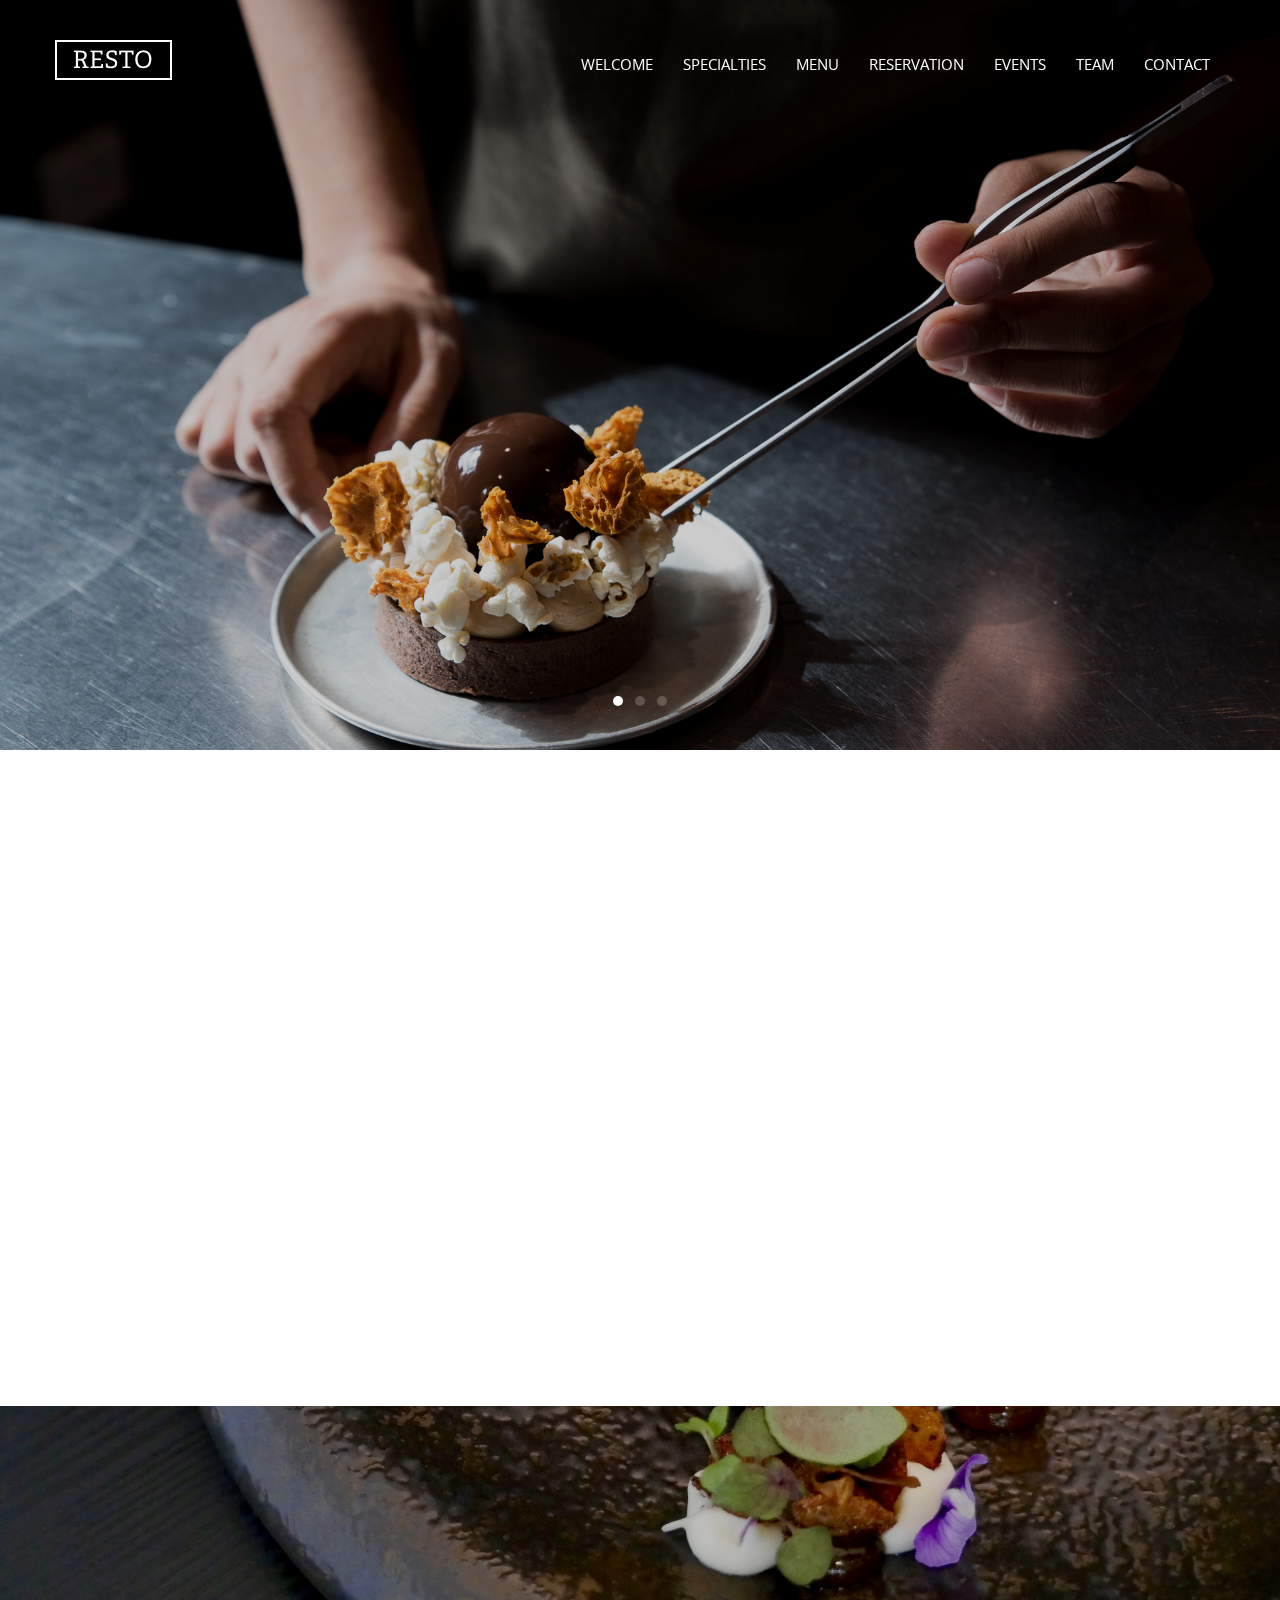
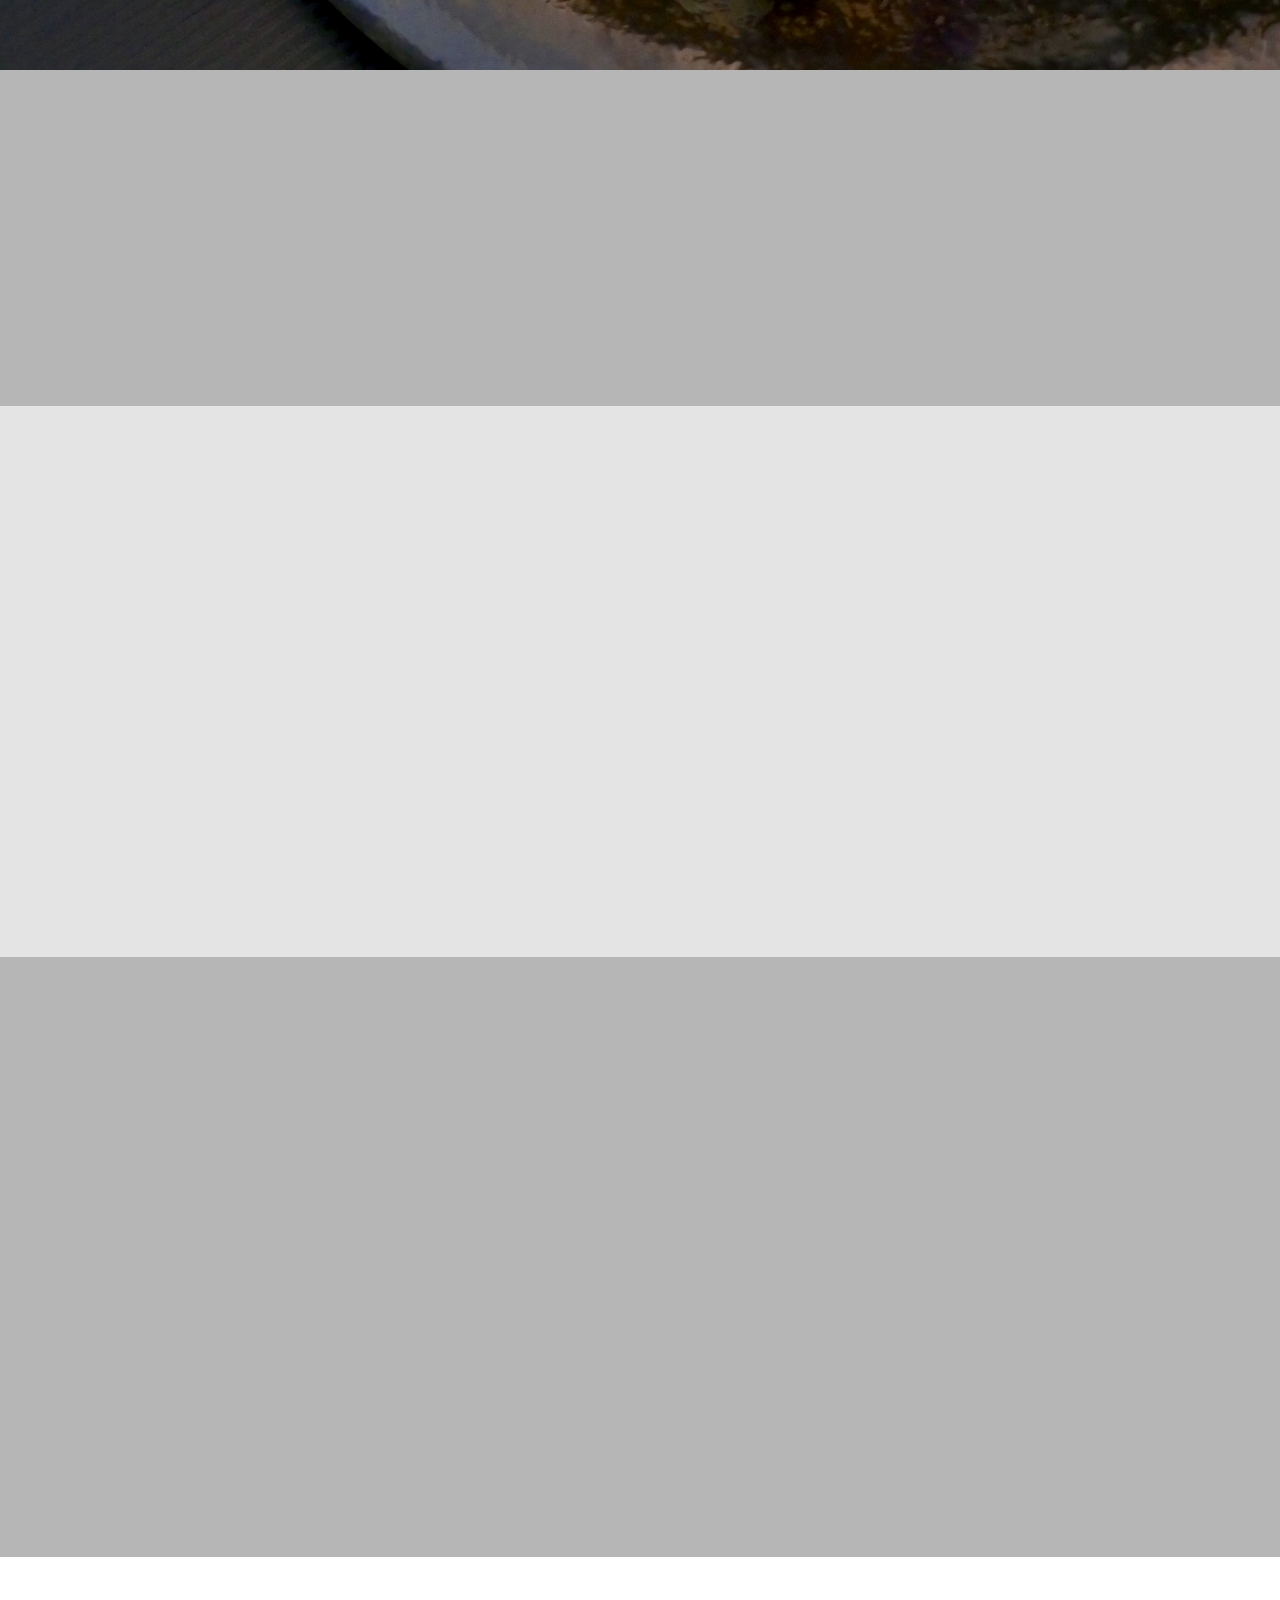
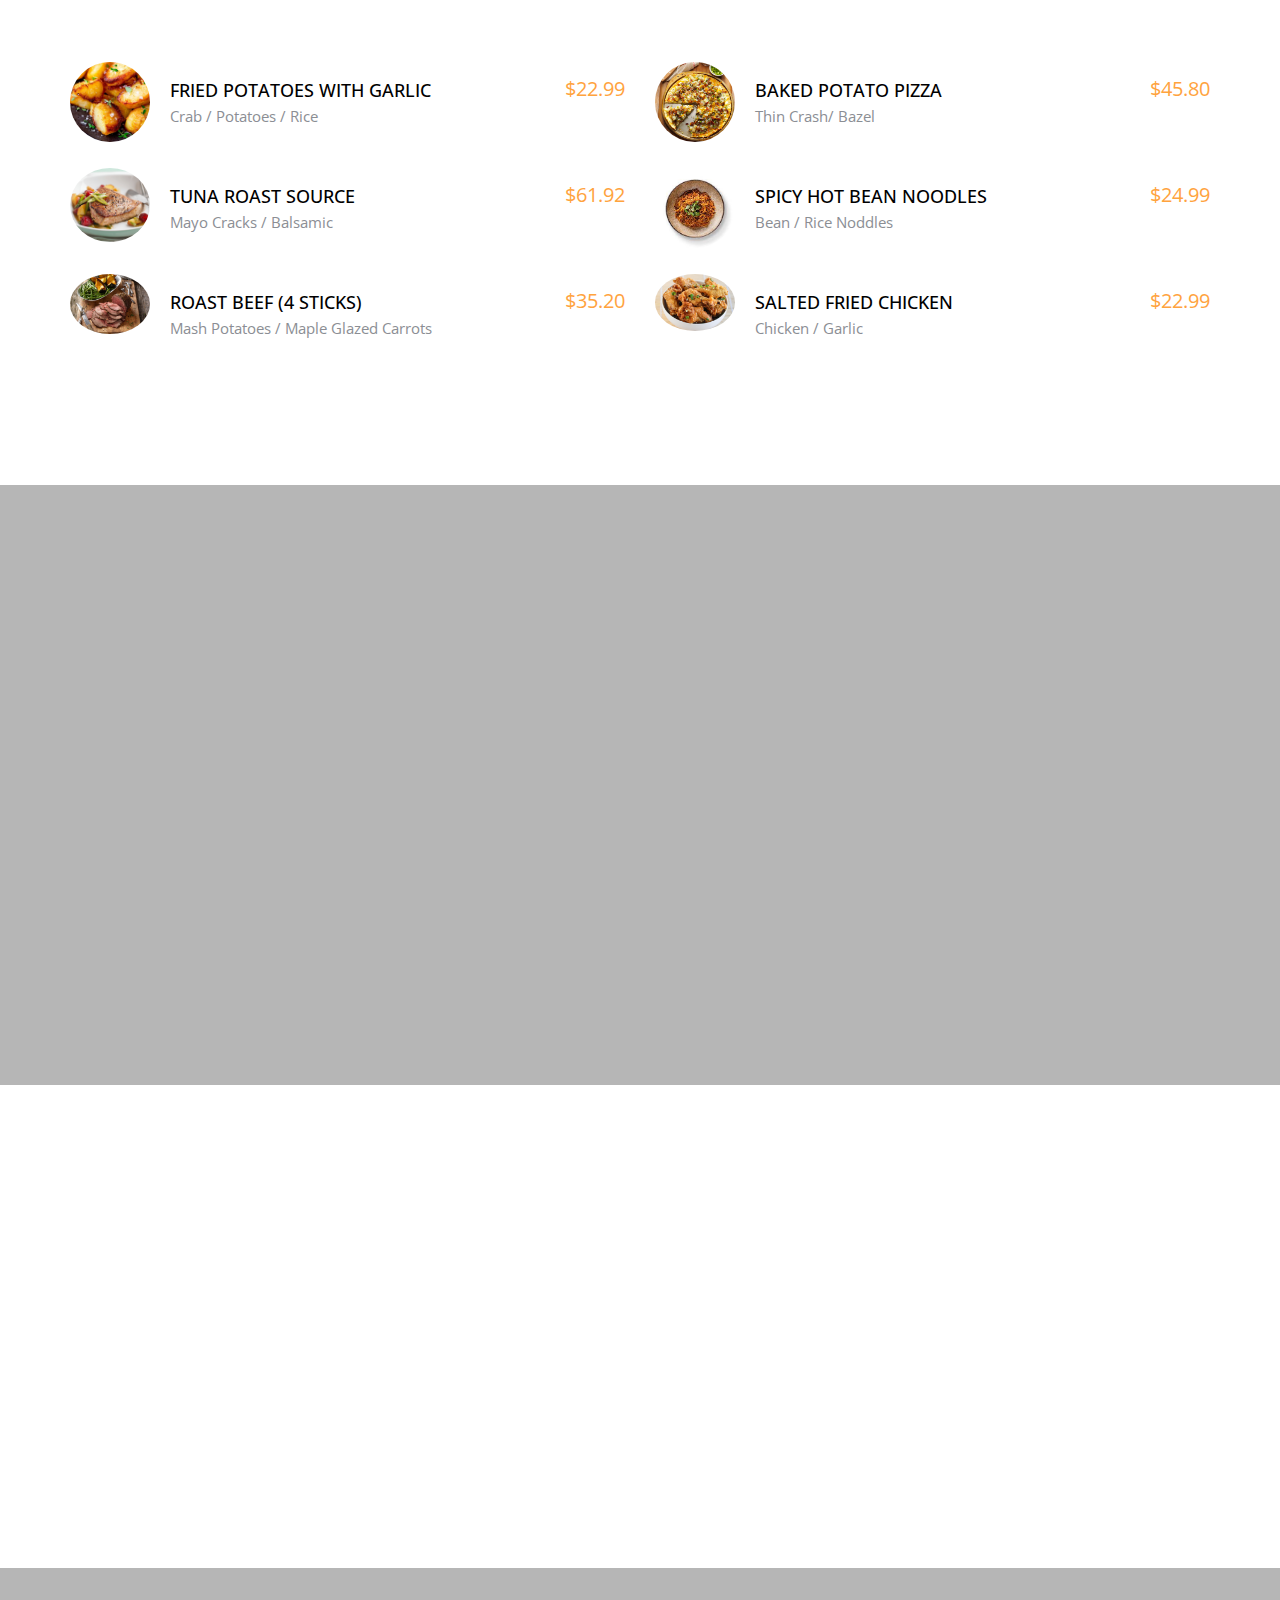
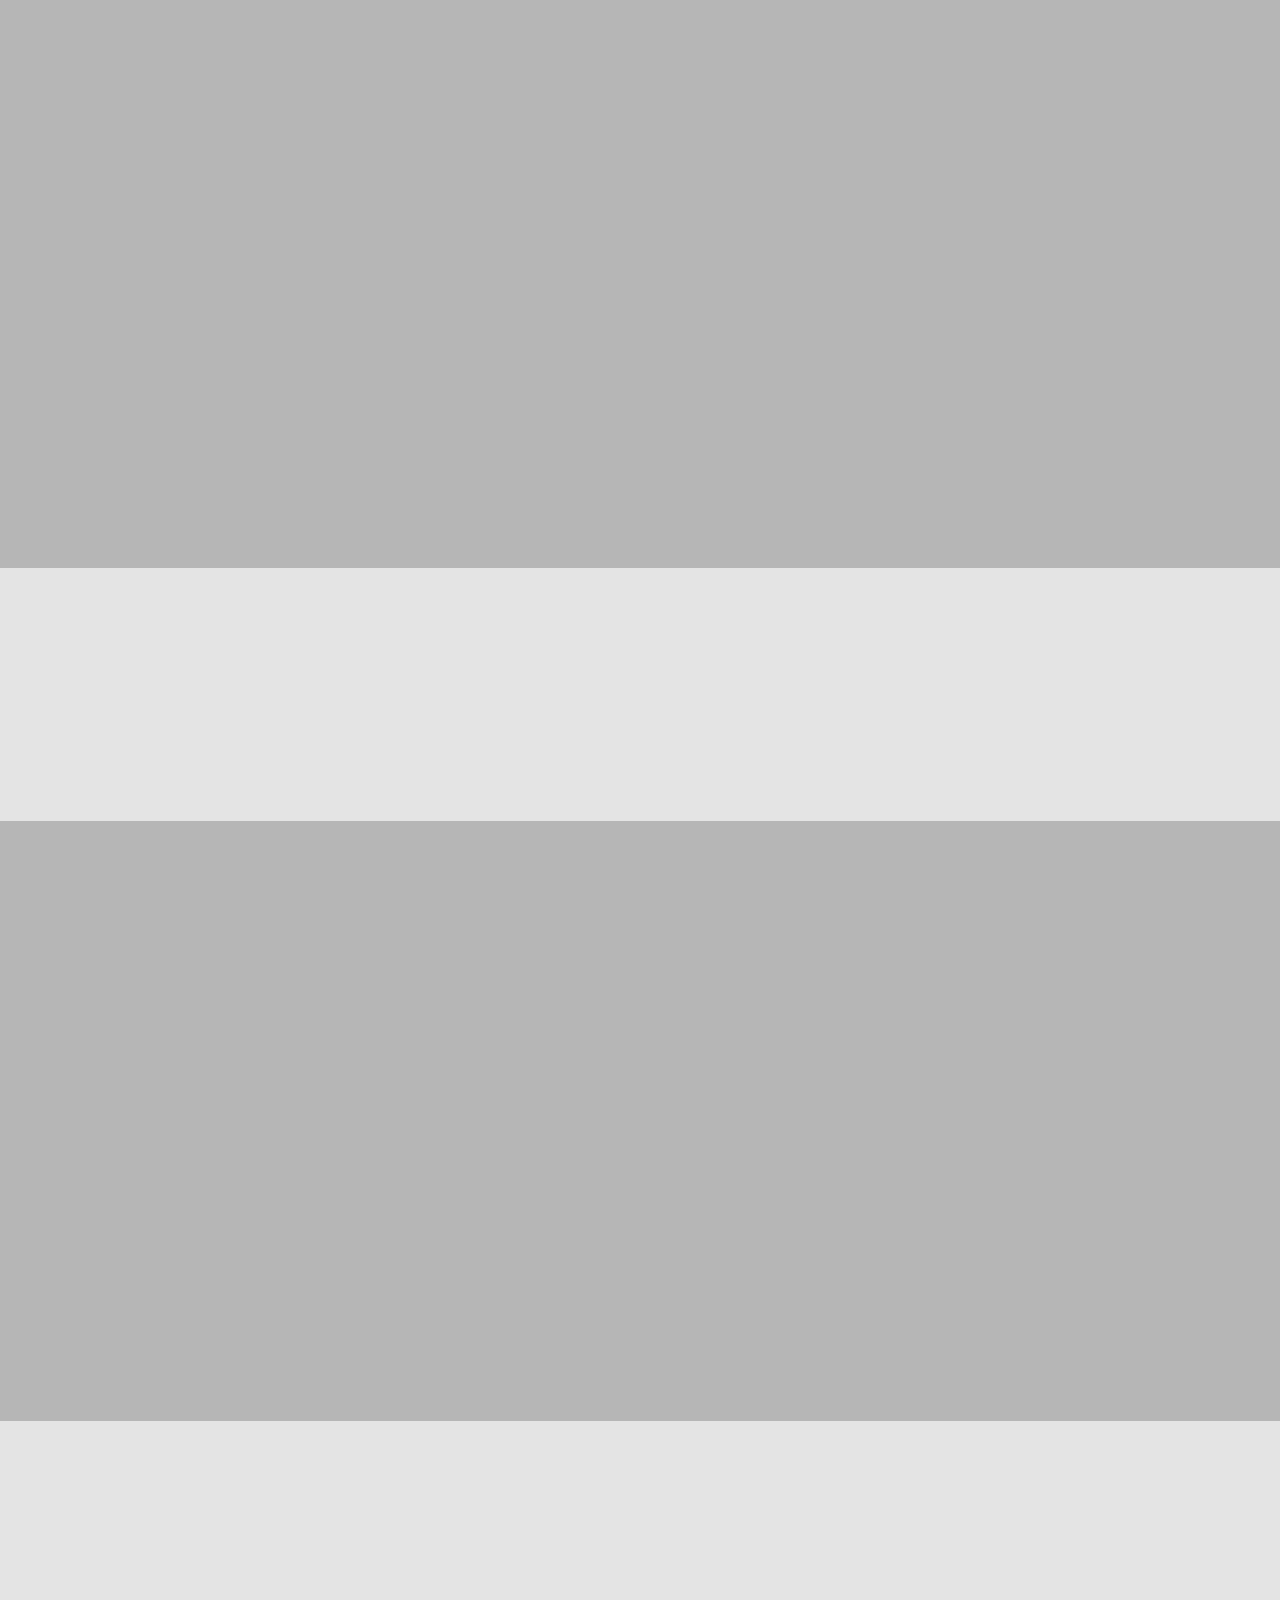
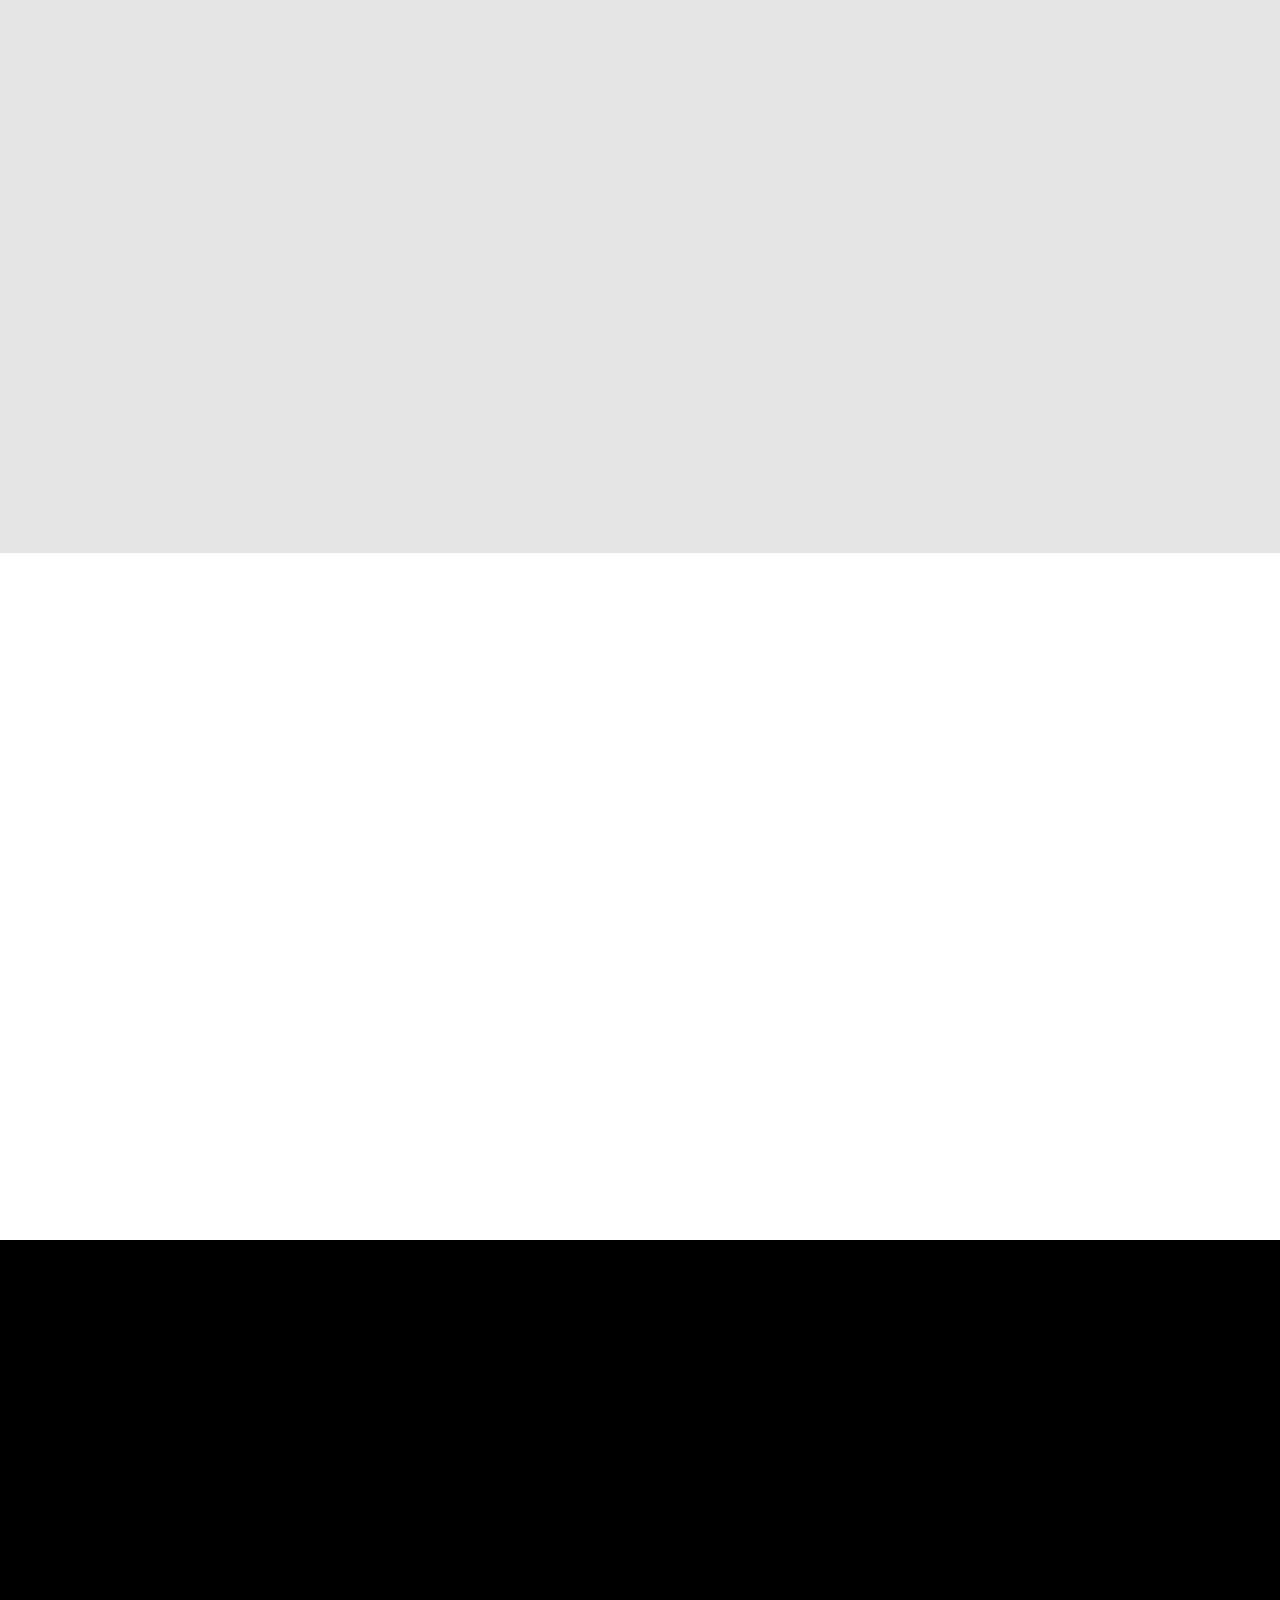
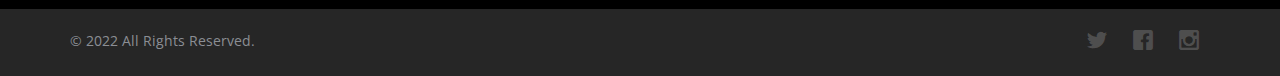
<file: index.html>
<!DOCTYPE html>
<html lang="en">

<head>
  <meta charset="utf-8" />
  <meta name="viewport" content="width=device-width, initial-scale=1" />
  <title>Koi:Resto</title>
  <meta name="description" content="Free Bootstrap Theme by uicookies.com" />
  <meta name="keywords"
    content="free website templates, free bootstrap themes, free template, free bootstrap, free website template" />

  <link href="https://fonts.googleapis.com/css?family=Open+Sans:400,700|Pinyon+Script" rel="stylesheet" />
  <link rel="stylesheet" href="css/styles-merged.css" />
  <link rel="stylesheet" href="css/style.min.css" />


  <!-- favion link -->
  <link rel="icon" type="image/x-icon" href="/img/apple-touch-icon.png">

  <!--[if lt IE 9]>
      <script src="js/vendor/html5shiv.min.js"></script>
      <script src="js/vendor/respond.min.js"></script>
    <![endif]-->
</head>

<body>


  <!-- Fixed navbar -->

  <nav class="navbar navbar-default navbar-fixed-top probootstrap-navbar">
    <div class="container">
      <div class="navbar-header">
        <button type="button" class="navbar-toggle collapsed" data-toggle="collapse" data-target="#navbar-collapse"
          aria-expanded="false" aria-controls="navbar">
          <span class="sr-only">Toggle navigation</span>
          <span class="icon-bar"></span>
          <span class="icon-bar"></span>
          <span class="icon-bar"></span>
        </button>
        <a class="navbar-brand" href="index.html" title="uiCookies:FineOak">FineOak</a>
      </div>

      <div id="navbar-collapse" class="navbar-collapse collapse">
        <ul class="nav navbar-nav navbar-right">
          <li class="active">
            <a href="#" data-nav-section="welcome">Welcome</a>
          </li>
          <li><a href="#" data-nav-section="specialties">Specialties</a></li>
          <li><a href="#" data-nav-section="menu">Menu</a></li>
          <li><a href="#" data-nav-section="reservation">Reservation</a></li>
          <li><a href="#" data-nav-section="events">Events</a></li>
          <li><a href="#" data-nav-section="team">Team</a></li>
          <li><a href="#" data-nav-section="contact">Contact</a></li>
        </ul>
      </div>
    </div>
  </nav>

  <section class="flexslider" data-section="welcome">
    <ul class="slides">
      <li style="background-image: url(img/koi_titlebg3.jpeg)" class="overlay" data-stellar-background-ratio="0.5">
        <div class="container">
          <div class="row">
            <div class="col-md-8 col-md-offset-2">
              <div class="probootstrap-slider-text text-center probootstrap-animate probootstrap-heading">
                <h1 class="primary-heading">Welcome</h1>
              </div>
            </div>
          </div>
        </div>
      </li>
      <li style="background-image: url(img/title2.jpg)" class="overlay">
        <div class="container">
          <div class="row">
            <div class="col-md-8 col-md-offset-2">
              <div class="probootstrap-slider-text text-center probootstrap-animate probootstrap-heading">
                <h1 class="primary-heading">Dine</h1>
              </div>
            </div>
          </div>
        </div>
      </li>
      <li style="background-image: url(img/title4.jpg)" class="overlay">
        <div class="container">
          <div class="row">
            <div class="col-md-8 col-md-offset-2">
              <div class="probootstrap-slider-text text-center probootstrap-animate probootstrap-heading">
                <h1 class="primary-heading">Enjoy</h1>
              </div>
            </div>
          </div>
        </div>
      </li>
    </ul>
  </section>

  <section class="probootstrap-section probootstrap-bg-white">
    <div class="container">
      <div class="row">
        <div class="col-md-5 text-center probootstrap-animate">
          <div class="probootstrap-heading dark">
            <h1 class="primary-heading">Discover</h1>
            <h3 class="secondary-heading">Our Store</h3>
            <span class="seperator">* * *</span>
          </div>
          <p>
            KOI, which stands for 'Kids of Ike', is now operated by brothers
            Ronald, Arnold and Reynold Poernomo, who have come together to
            deliver an experience that arouses and excites the senses.
          </p>
          <p><a href="about_us.html" class="probootstrap-custom-link">About Us</a></p>
        </div>
        <div class="col-md-6 col-md-push-1 probootstrap-animate">
          <p>
            <img src="img/Koi-Ryde-dessert.jpeg" alt="Free Bootstrap Template by uicookies.com"
              class="img-responsive" />
          </p>
        </div>
      </div>
      <!-- END row -->
    </div>
  </section>

  <section class="probootstrap-section-bg overlay" style="background-image: url(img/title1.jpg)"
    data-stellar-background-ratio="0.5" data-section="specialties">
    <div class="container">
      <div class="row">
        <div class="col-md-12 text-center probootstrap-animate">
          <div class="probootstrap-heading">
            <h2 class="primary-heading">Discover</h2>
            <h3 class="secondary-heading">Our Specialties</h3>
          </div>
        </div>
      </div>
    </div>
  </section>
  <!-- probootstrap-bg-white -->
  <section class="probootstrap-section">
    <div class="container">
      <div class="row">
        <div class="probootstrap-cell-retro">
          <div class="half">
            <div class="probootstrap-cell probootstrap-animate" data-animate-effect="fadeIn">
              <div class="image" style="background-image: url(img/title5.jpg)"></div>
              <div class="text text-center">
                <h3>\Bouquet</h3>
                <p>Petite Bouche, Brik, Salted Cream, Ponzu ,Honey</p>
                <p class="price">$20.99</p>
              </div>
            </div>
            <div class="probootstrap-cell reverse probootstrap-animate" data-animate-effect="fadeIn">
              <div class="image" style="background-image: url(img/bae.jpeg)"></div>
              <div class="text text-center">
                <h3>\BAE</h3>
                <p>Jamon, Yolk, Coconut,Berry, Caviar,Elderflower</p>
                <p class="price">$19.99</p>
              </div>
            </div>
            <div class="probootstrap-cell probootstrap-animate" data-animate-effect="fadeIn">
              <div class="image" style="background-image: url(img/Donut.jpg)"></div>
              <div class="text text-center">
                <h3>\Donut</h3>
                <p>Mochi, Gruyere, Schmaltz</p>
                <p class="price">$20.99</p>
              </div>
            </div>
          </div>
          <div class="half">
            <div class="probootstrap-cell probootstrap-animate" data-animate-effect="fadeIn">


              <div class="image" style="background-image: url(img/NOI.jpg)"></div>
              <div class="text text-center">
                <h3>\NOI</h3>
                <p>Apple, Jasmine, Elderflower, Fennel, Honey</p>
                <p class="price">$32.99</p>
              </div>
            </div>
            <div class="probootstrap-cell reverse probootstrap-animate" data-animate-effect="fadeIn">
              <div class="image" style="background-image: url(img/Shades.jpg)"></div>
              <div class="text text-center">
                <h3>\Shades</h3>
                <p>Parsnip, Muscovado, Berry, Chocolate, Caramel</p>
                <p class="price">$25.99</p>
              </div>
            </div>
            <div class="probootstrap-cell probootstrap-animate" data-animate-effect="fadeIn">
              <div class="image" style="background-image: url(img/Brulee.jpg)"></div>
              <div class="text text-center">
                <h3>\Brulee</h3>
                <p>Almond, Citrus, Tonka Bean</p>
                <p class="price">$32.99</p>
              </div>


            </div>
          </div>
        </div>
      </div>
  </section>

  <section class="probootstrap-section-bg overlay" style="background-image: url(img/koi_bg.jpg)"
    data-stellar-background-ratio="0.5" data-section="menu">
    <div class="container">
      <div class="row">
        <div class="col-md-12 text-center probootstrap-animate">
          <div class="probootstrap-heading">
            <h2 class="primary-heading">Discover</h2>
            <h3 class="secondary-heading">Our Menu</h3>
          </div>
        </div>
      </div>
    </div>
  </section>

  <section class="probootstrap-section probootstrap-bg-white">
    <div class="container">
      <div class="row">
        <div class="col-md-6">
          <ul class="menus">
            <li>
              <figure class="image">
                <img src="img/Friedpotato.jpg" alt="Free Bootstrap Template by uicookies.com" />
              </figure>
              <div class="text">
                <span class="price">$22.99</span>
                <h3>Fried Potatoes with Garlic</h3>
                <p>Crab / Potatoes / Rice</p>
              </div>
            </li>
            <li>
              <figure class="image">
                <img src="img/TUNA ROAST SOURCE.jpeg" alt="Free Bootstrap Template by uicookies.com" />
              </figure>
              <div class="text">
                <span class="price">$61.92</span>
                <h3>Tuna Roast Source</h3>
                <p>Mayo Cracks / Balsamic </p>
              </div>
            </li>
            <li>
              <figure class="image">
                <img src="img/ROAST BEEF.jpeg" alt="Free Bootstrap Template by uicookies.com" />
              </figure>
              <div class="text">
                <span class="price">$35.20</span>
                <h3>Roast Beef (4 sticks)</h3>
                <p>Mash Potatoes / Maple Glazed Carrots</p>
              </div>
            </li>
          </ul>
        </div>
        <div class="col-md-6">
          <ul class="menus">
            <li>
              <figure class="image">
                <img src="img/BAKED POTATO PIZZA.jpg" alt="Free Bootstrap Template by uicookies.com" />
              </figure>
              <div class="text">
                <span class="price">$45.80</span>
                <h3>Baked Potato Pizza</h3>
                <p>Thin Crash/ Bazel </p>
              </div>
            </li>
            <li>
              <figure class="image">
                <img src="img/bean noodles.jpeg" alt="Free Bootstrap Template by uicookies.com" />
              </figure>
              <div class="text">
                <span class="price">$24.99</span>
                <h3>Spicy Hot Bean Noodles</h3>
                <p>Bean / Rice Noddles</p>
              </div>
            </li>
            <li>
              <figure class="image">
                <img src="img/SALTED FRIED CHICKEN.jpg" alt="Free Bootstrap Template by uicookies.com" />
              </figure>
              <div class="text">
                <span class="price">$22.99</span>
                <h3>Salted Fried Chicken</h3>
                <p>Chicken / Garlic </p>
              </div>
            </li>

          </ul>
        </div>
      </div>
    </div>
  </section>

  <section class="probootstrap-section-bg overlay" style="background-image: url(img/koi.jpg)"
    data-stellar-background-ratio="0.5" data-section="reservation">
    <div class="container">
      <div class="row">
        <div class="col-md-12 text-center probootstrap-animate">
          <div class="probootstrap-heading">
            <h2 class="primary-heading">Booking</h2>
            <h3 class="secondary-heading">Reserve A Table</h3>
          </div>
        </div>
      </div>
    </div>
  </section>

  <section class="probootstrap-section probootstrap-bg-white">
    <div class="container">
      <div class="row">
        <div class="col-md-12 probootstrap-animate">
          <form method="post" class="probootstrap-form" id="reservation-form">
            <div class="row">
              <div class="col-md-4">
                <div class="form-group">
                  <label for="people">How Many People</label>
                  <div class="form-field">
                    <i class="icon icon-chevron-down"></i>
                    <select name="people" id="people" class="form-control">
                      <option value="1 people">1 people</option>
                      <option value="2 people">2 people</option>
                      <option value="3 people">3 people</option>
                      <option value="4+ people">4+ people</option>
                    </select>
                  </div>
                </div>
              </div>
              <div class="col-md-4">
                <div class="form-group">
                  <label for="date">Date</label>
                  <div class="form-field">
                    <i class="icon icon-calendar"></i>
                    <input type="text" id="date" class="form-control" />
                  </div>
                </div>
              </div>
              <div class="col-md-4">
                <div class="form-group">
                  <label for="time">Time</label>
                  <div class="form-field">
                    <i class="icon icon-clock"></i>
                    <input type="text" id="time" class="form-control" />
                  </div>
                </div>
              </div>
            </div>
            <!-- END row -->
            <div class="row">
              <div class="col-md-4">
                <div class="form-group">
                  <label for="name">Name</label>
                  <div class="form-field">
                    <i class="icon icon-user2"></i>
                    <input type="text" id="name" class="form-control" placeholder="Your full name" />
                  </div>
                </div>
              </div>
              <div class="col-md-4">
                <div class="form-group">
                  <label for="email">Email</label>
                  <div class="form-field">
                    <i class="icon icon-mail"></i>
                    <input type="text" id="email" class="form-control" placeholder="Your email address" />
                  </div>
                </div>
              </div>
              <div class="col-md-4">
                <div class="form-group">
                  <label for="phone">Phone</label>
                  <div class="form-field">
                    <i class="icon icon-phone"></i>
                    <input type="text" id="phone" class="form-control" placeholder="Your phone" />
                  </div>
                </div>
              </div>
            </div>
            <div class="row">
              <div class="col-md-4 col-md-offset-4">
                <input type="button" name="submit" id="submit" value="Submit" class="btn btn-lg btn-primary btn-block"
                  onclick="postReservation()" />
              </div>
            </div>
          </form>
        </div>
      </div>
    </div>
  </section>

  <section class="probootstrap-section-bg overlay" style="background-image: url(img/Koi-Ryde-dessert.jpeg)"
    data-stellar-background-ratio="0.5" data-section="events">
    <div class="container">
      <div class="row">
        <div class="col-md-12 text-center probootstrap-animate">
          <div class="probootstrap-heading">
            <h2 class="primary-heading">Booking</h2>
            <h3 class="secondary-heading">Events</h3>
          </div>
        </div>
      </div>
    </div>
  </section>
  <section class="probootstrap-section">
    <div class="container probootstrap-animate fadeInUp probootstrap-animated">
      <a href="/WT-Project/events/" style="display: flex; justify-content: center;">
        <input type="button" name="submit" id="submit" value="Go to Events Page &rarr;"
          class="btn btn-lg btn-primary btn-block" onclick="postReservation()" style="width: 25%;">
      </a>
    </div>
  </section>
  <section class="probootstrap-section-bg overlay" style="background-image: url(img/team.jpg)"
    data-stellar-background-ratio="0.5" data-section="team">
    <div class="container">
      <div class="row">
        <div class="col-md-12 text-center probootstrap-animate">
          <div class="probootstrap-heading">
            <h2 class="primary-heading">Our Chef</h2>
            <h3 class="secondary-heading">Team</h3>
          </div>
        </div>
      </div>
    </div>
  </section>
  <section class="probootstrap-section">
    <div class="container">
      <div class="row">
        <div class="col-md-4 col-sm-4 probootstrap-animate">
          <div class="probootstrap-block-image">
            <figure>
              <img src="img/Reynold.jpg" alt="Free Bootstrap Template by uicookies.com" style="height: 80%;" />
            </figure>
            <div class="text">
              <h3>Reynold Poernomo</h3>
              <!-- <p>
                 The youngest of the Poernomo Brothers, Reynold is a master of creativity and a marksman in crafting imaginative food. 
                </p> -->
              <p class="">
                <a href="/WT-Project/team/index.html" class="probootstrap-custom-link link-sm">Read More</a>
              </p>
            </div>
          </div>
        </div>
        <div class="col-md-4 col-sm-4 probootstrap-animate">
          <div class="probootstrap-block-image">
            <figure>
              <img src="img/Arnold Poernomo (1).jpg" style="width: 100%; height:200%;"
                alt="Free Bootstrap Template by uicookies.com" />
            </figure>
            <div class="text">
              <h3>Arnold Poernomo</h3>
              <!-- <p>
                 Arnold is the mastermind behind crafting dishes which are packed to the brink with flavour.A current judge for MasterChef Indonesia
                </p> -->
              <p class="">
                <a href="/WT-Project/team/index.html" class="probootstrap-custom-link link-sm">Read More</a>
              </p>
            </div>
          </div>
        </div>
        <div class="col-md-4 col-sm-4 probootstrap-animate">
          <div class="probootstrap-block-image">
            <figure>
              <img src="img/ronald.jpeg" alt="Free Bootstrap Template by uicookies.com"
                style="width: 100%; height:200%;" />
            </figure>
            <div class="text">
              <h3>Ronald Poernomo</h3>
              <!-- <p>
The go to guy for the business’ operation and the ‘make it happen’ guy. Ronald has 10 years in the creative cocktail creations. </p> -->
              <p class="">
                <a href="/WT-Project/team/index.html" class="probootstrap-custom-link link-sm">Read More</a>
              </p>
            </div>
          </div>
        </div>
      </div>
    </div>
  </section>


  <!-- <?php
		if(isset($_POST['submit']))
		{
		  include_once("DBConnect.php");
			$name = trim(stripslashes(strip_tags($_POST['name'])));
			$email = trim(stripslashes(strip_tags($_POST['email'])));	
			$message = trim(stripslashes(strip_tags($_POST['message'])));
			$enquiry_dt = date("Y-m-d");			
		
			$res=mysqli_query($con, "insert into enquiry(name, email, message, enquiry_dt) VALUES('$name', '$email', '$message', '$enquiry_dt')");									
			
			if($res)
			{
				echo "<script>alert('Enquiry Successfully Inserted');window.location='index.php';</script>";
			}					
		}
		?> -->
  <section class="probootstrap-section probootstrap-bg-white" data-section="contact">
    <div class="container">
      <div class="row">
        <div class="col-md-5 text-center probootstrap-animate">
          <div class="probootstrap-heading dark">
            <h1 class="primary-heading">Contact</h1>
            <h3 class="secondary-heading">Let's Chat</h3>
          </div>
          <p>Feel free to share your experience with us. We will be delighted to hear you.</p>
        </div>
        <div class="col-md-6 col-md-push-1 probootstrap-animate">
          <form method="POST" class="probootstrap-form" id="contact-form">
            <div class="form-group">
              <label for="c_name">Your Name</label>
              <div class="form-field">
                <input type="text" id="contact-name" class="form-control" placeholder="Your Name" name="name">
              </div>
            </div>
            <div class="form-group">
              <label for="c_email">Your Email</label>
              <div class="form-field">
                <input type="text" id="contact-email" class="form-control" placeholder="Your Email" name="email">
              </div>
            </div>
            <div class="form-group">
              <label for="c_message">Your Message</label>
            </div>
            <div class="form-group">
              <textarea name="Message" id="message" cols="30" rows="7" class="form-control"
                placeholder="Message"></textarea>
            </div>

            <div class="form-group">
              <input type="button" value="Submit" class="btn btn-primary py-3 px-5" name="submit"
                onclick="postContact()">
            </div>
          </form>
        </div>
      </div>
    </div>
  </section>

  <section class="probootstrap-footer">
    <div class="container">
      <div class="row">
        <div class="col-md-6 probootstrap-animate">
          <div class="probootstrap-footer-widget">
            <h3>Locations</h3>
            <div class="row">
              <div class="col-md-6">
                <p>
                  KOI CHIPPENDALE
                  6 Central Park Ave
                  Chippendale NSW 2008
                </p>
              </div>
              <div class="col-md-6">
                <p>
                  KOI DESSERT KITCHEN
                  RYDE
                  Shop 3, 62 - 66 Blaxland Rd
                  Ryde NSW 2112
                </p>
              </div>
            </div>
          </div>
        </div>
        <div class="col-md-6 probootstrap-animate">
          <div class="probootstrap-footer-widget">
            <h3>Open Hours</h3>
            <div class="row">
              <div class="col-md-4">
                <p>
                  Monday - Thursday <br />
                  5:30pm - 10:00pm
                </p>
              </div>
              <div class="col-md-4">
                <p>
                  Friday - Sunday <br />
                  5:30pm - 10:00pm
                </p>
              </div>
              <div class="col-md-4">
                <p>
                  CAKES & COFFEE (Walk in only)
                  Tues - Sun: 11:00am to 10:00pm
                </p>
              </div>
            </div>
          </div>
        </div>
      </div>
    </div>
  </section>
  <section class="probootstrap-copyright">
    <div class="container">
      <div class="row">
        <div class="col-md-8">
          <p class="copyright-text">
            &copy; 2022
            All Rights Reserved.
          </p>
        </div>
        <div class="col-md-4">
          <ul class="probootstrap-footer-social right">
            <li>
              <a href="#"><i class="icon-twitter"></i></a>
            </li>
            <li>
              <a href="#"><i class="icon-facebook"></i></a>
            </li>
            <li>
              <a href="#"><i class="icon-instagram"></i></a>
            </li>
          </ul>
        </div>
      </div>
    </div>
  </section>
  <script>
    function postReservation() {
      let url = "https://wt-mini-project-2023-default-rtdb.firebaseio.com/reservation.json";
      var people = document.getElementById('people').value;
      var date = document.getElementById('date').value;
      var time = document.getElementById('time').value;
      var name = document.getElementById('name').value;
      var email = document.getElementById('email').value;
      var phone = document.getElementById('phone').value;
      var xhr = new XMLHttpRequest();
      xhr.open("POST", url, true);
      xhr.setRequestHeader('Content-Type', 'application/json');
      xhr.send(JSON.stringify({
        people: people,
        date: date,
        time: time,
        name: name,
        email: email,
        phone: phone
      }));
      var this_div = document.getElementById('reservation-form');
      this_div.insertAdjacentHTML('afterend', '<p style="text-align: center">Reservation Completed Successfully</p>');
    }

    function postContact() {
      let url = "https://wt-mini-project-2023-default-rtdb.firebaseio.com/contact.json";
      var contactEmail = document.getElementById('contact-email').value;
      var contactName = document.getElementById('contact-name').value;
      var message = document.getElementById('message').value;
      var xhr = new XMLHttpRequest();
      xhr.open("POST", url, true);
      xhr.setRequestHeader('Content-Type', 'application/json');
      xhr.send(JSON.stringify({
        message: message,
        contactEmail: contactEmail,
        contactName: contactName
      }));
      var this_div = document.getElementById('contact-form');
      this_div.insertAdjacentHTML('afterend', '<p style="text-align: center">Thanks for your feedback. We will revert back soon.</p>');
    }
  </script>
  <script src="js/scripts.min.js"></script>
  <script src="js/custom.min.js"></script>
</body>

</html>
</file>
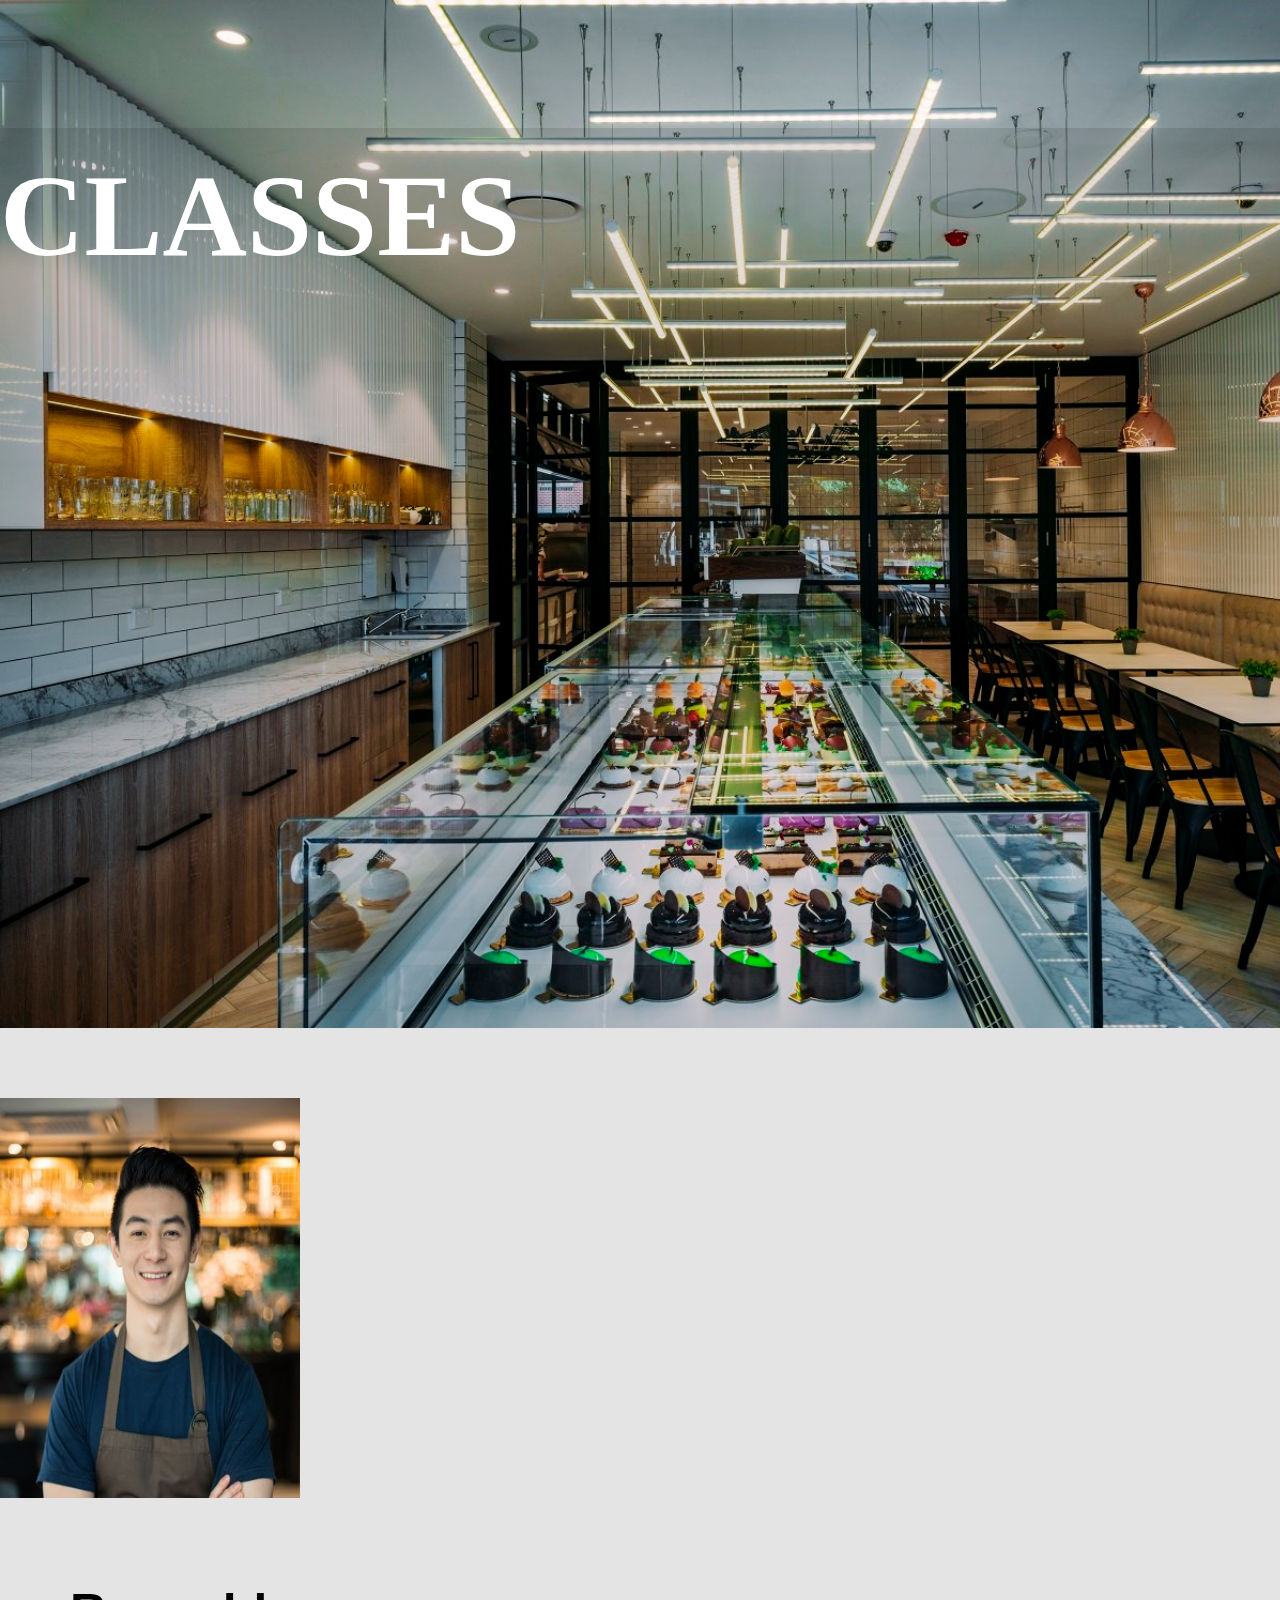
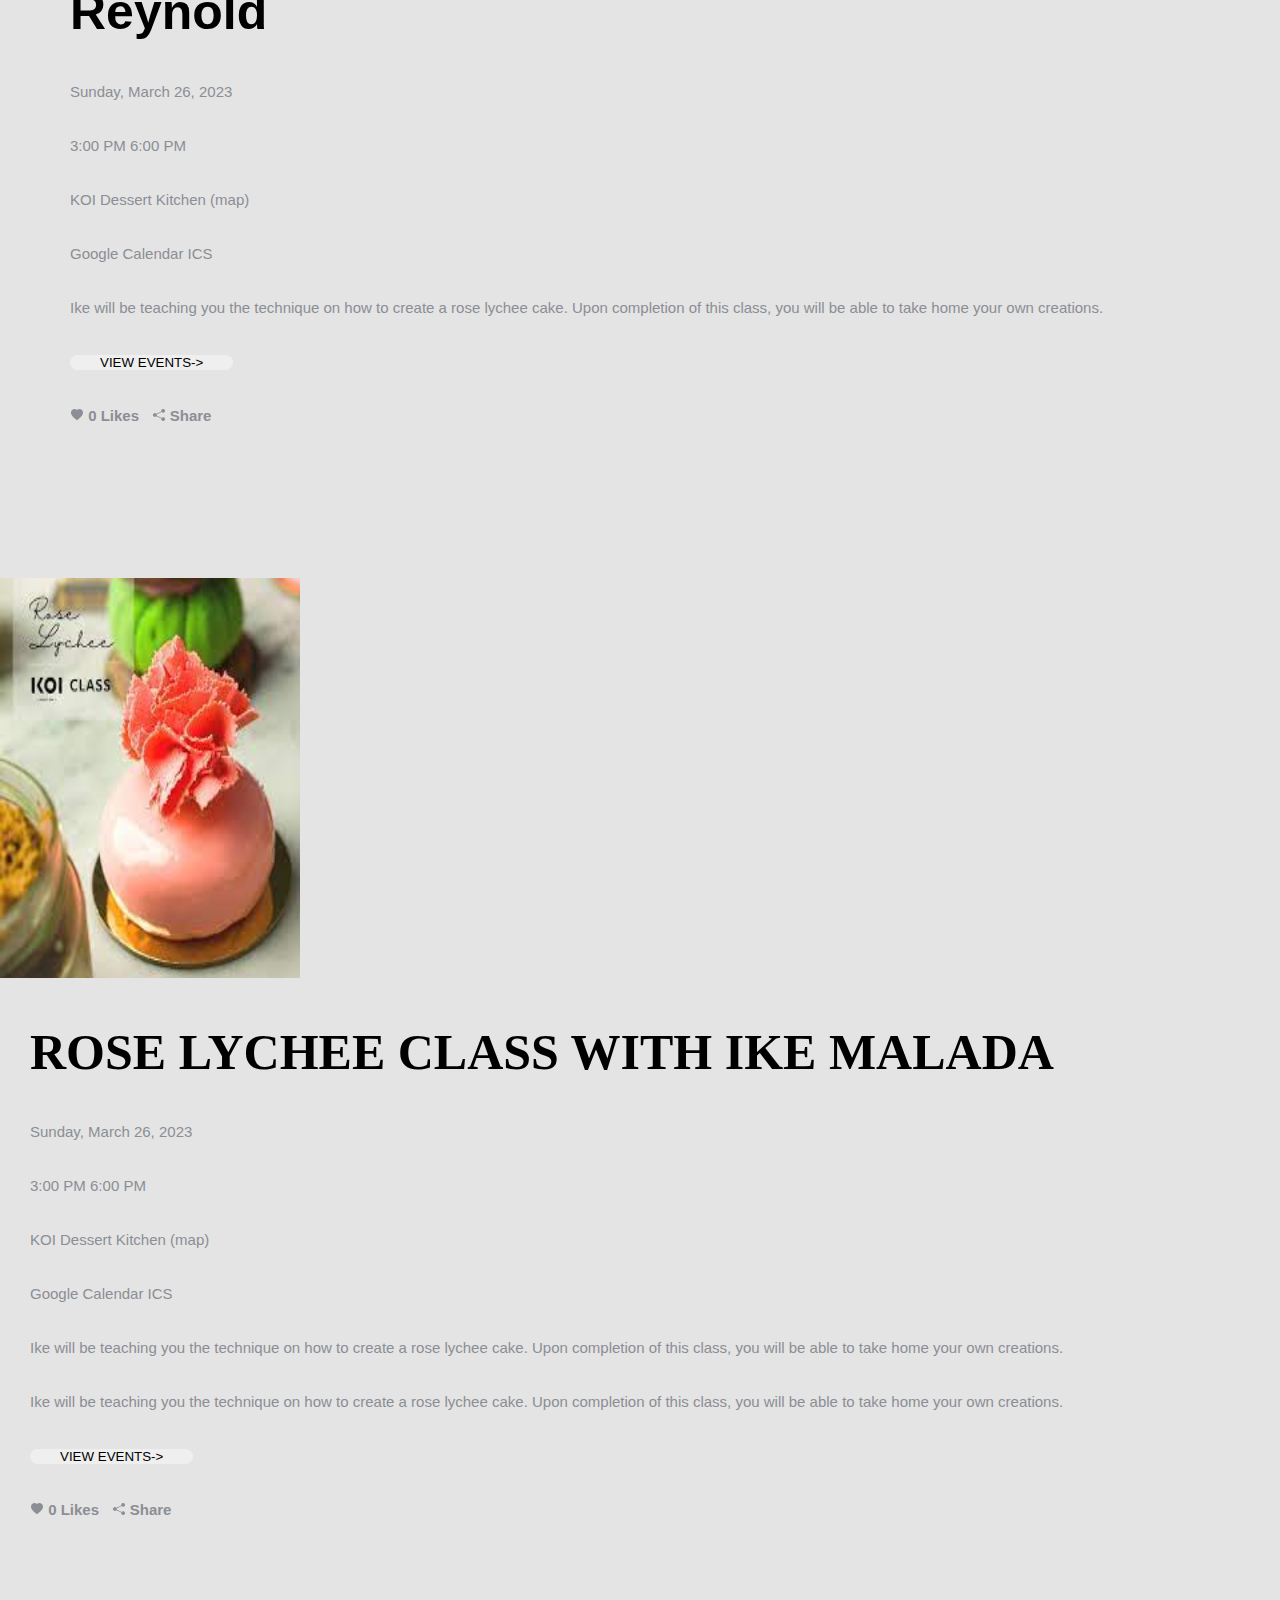
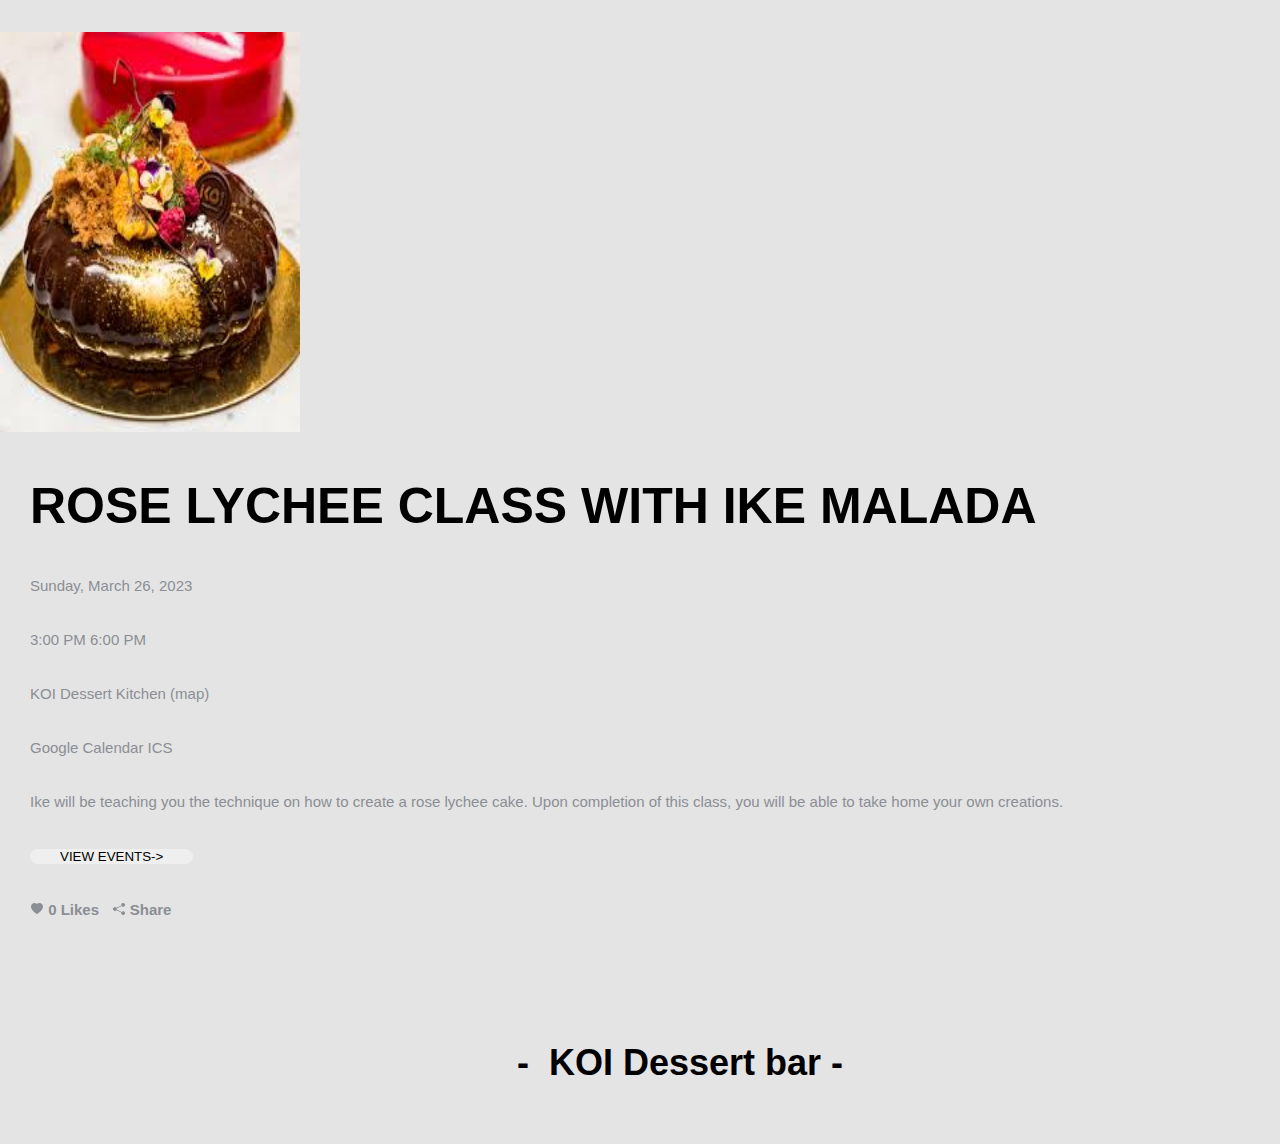
<file: events/index.html>
<!DOCTYPE html>
<html lang="en">

<head>
  <meta charset="UTF-8" />
  <meta http-equiv="X-UA-Compatible" content="IE=edge" />
  <meta name="viewport" content="width=device-width, initial-scale=1.0" />

  <!-- font -->
  <link rel="preconnect" href="https://fonts.googleapis.com">
  <link rel="preconnect" href="https://fonts.gstatic.com" crossorigin>
  <link
    href="https://fonts.googleapis.com/css2?family=Shantell+Sans:ital,wght@0,300;1,300&family=Ubuntu:wght@500&display=swap"
    rel="stylesheet">

  <!-- Bootstrap v5 -->
  <link href="https://cdn.jsdelivr.net/npm/bootstrap@5.0.2/dist/css/bootstrap.min.css" rel="stylesheet"
    integrity="sha384-EVSTQN3/azprG1Anm3QDgpJLIm9Nao0Yz1ztcQTwFspd3yD65VohhpuuCOmLASjC" crossorigin="anonymous" />
  <link href="../css/events.css" rel="stylesheet" />
  <link rel="stylesheet" href="../css/style.min.css" />
  <title>Events</title>
</head>

<body>
  <header style="background-image: url('/img/headings.jpg');">
    <div class="color-overlay d-flex justify-content-center align-items-center">
      <h1 class="title-font">CLASSES</h1>
    </div>
  </header>

  <section class="flex-container" id="team" style="padding-block-end: 50px">
    <div class="container">
      <div class="row">
        <div class="col-4">

          <img src="../img/Reynold.jpg" alt="" width="300" height="400" style=" margin-top: 70px;">
        </div>
        <div class="col-8" style="
          
              padding-left: 40px;
              align-items: center;
              justify-content: center;
              padding: 70px;
            ">
          <h3 style=" font-size: 50px">
            Reynold
          </h3>
          <p>
          <p>Sunday, March 26, 2023</p>
          <p>3:00 PM 6:00 PM</p>
          <p>KOI Dessert Kitchen (map)</p>
          <p>Google Calendar ICS</p>
          <p>Ike will be teaching you the technique on how to create a rose lychee cake. Upon completion of this class,
            you will be able to take home your own creations.</p>
          <p>
            <button type="button" class="btn btn-outline-dark">View Events-></button>
          </p>

          <svg xmlns="http://www.w3.org/2000/svg" width="14" height="12" fill="currentColor" class="bi bi-heart-fill"
            viewBox="0 0 16 16">
            <path fill-rule="evenodd" d="M8 1.314C12.438-3.248 23.534 4.735 8 15-7.534 4.736 3.562-3.248 8 1.314z" />
          </svg> <b>0 Likes</b>
          &nbsp;
          <svg xmlns="http://www.w3.org/2000/svg" width="14" height="12" fill="currentColor" class="bi bi-share-fill"
            viewBox="0 0 16 16">
            <path
              d="M11 2.5a2.5 2.5 0 1 1 .603 1.628l-6.718 3.12a2.499 2.499 0 0 1 0 1.504l6.718 3.12a2.5 2.5 0 1 1-.488.876l-6.718-3.12a2.5 2.5 0 1 1 0-3.256l6.718-3.12A2.5 2.5 0 0 1 11 2.5z" />
          </svg> <b>Share</b>

          </p>
        </div>
      </div>
    </div>
  </section>

  <section class="team" id="team" style="padding-block-end: 50px">
    <div class="container">
      <div class="row">
        <div class="col-4">
          <img src="../img/event1.jfif" alt="" width="300" height="400" />
        </div>
        <div class="col-8" style="
              padding-left: 40px;
              align-items: center;
              justify-content: center;
              padding: 30px;
            ">
          <h3 style="font-family: cursive; font-size: 50px">
            ROSE LYCHEE CLASS WITH IKE MALADA
          </h3>
          <p>
          <p>Sunday, March 26, 2023</p>
          <p>3:00 PM 6:00 PM</p>
          <p>KOI Dessert Kitchen (map)</p>
          <p>Google Calendar ICS</p>
          <p>Ike will be teaching you the technique on how to create a rose lychee cake. Upon completion of this class,
            you will be able to take home your own creations.</p>
          <p>Ike will be teaching you the technique on how to create a rose lychee cake. Upon completion of this class,
            you will be able to take home your own creations.</p>
          <p>
            <button type="button" class="btn btn-outline-dark">View Events-></button>
          </p>

          <svg xmlns="http://www.w3.org/2000/svg" width="14" height="12" fill="currentColor" class="bi bi-heart-fill"
            viewBox="0 0 16 16">
            <path fill-rule="evenodd" d="M8 1.314C12.438-3.248 23.534 4.735 8 15-7.534 4.736 3.562-3.248 8 1.314z" />
          </svg> <b>0 Likes</b>
          &nbsp;

          <svg xmlns="http://www.w3.org/2000/svg" width="14" height="12" fill="currentColor" class="bi bi-share-fill"
            viewBox="0 0 16 16">
            <path
              d="M11 2.5a2.5 2.5 0 1 1 .603 1.628l-6.718 3.12a2.499 2.499 0 0 1 0 1.504l6.718 3.12a2.5 2.5 0 1 1-.488.876l-6.718-3.12a2.5 2.5 0 1 1 0-3.256l6.718-3.12A2.5 2.5 0 0 1 11 2.5z" />
          </svg> <b>Share</b>
          </p>
        </div>
      </div>
    </div>
  </section>

  <section class="flex-container" id="team">
    <div class="container">
      <div class="row">
        <div class="col-4">
          <img src="../img/event2.jfif" alt="" width="300" height="400" />
        </div>
        <div class="col-8" style="
              padding-left: 40px;
              align-items: center;
              justify-content: center;
              padding: 30px;
            ">
          <h3 style=" font-size: 50px">
            ROSE LYCHEE CLASS WITH IKE MALADA
          </h3>
          <p>
          <p>Sunday, March 26, 2023</p>
          <p>3:00 PM 6:00 PM</p>
          <p>KOI Dessert Kitchen (map)</p>
          <p>Google Calendar ICS</p>
          <p>Ike will be teaching you the technique on how to create a rose lychee cake. Upon completion of this class,
            you will be able to take home your own creations.</p>
          <p>
            <button type="button" class="btn btn-outline-dark">View Events-></button>
          </p>

          <svg xmlns="http://www.w3.org/2000/svg" width="14" height="12" fill="currentColor" class="bi bi-heart-fill"
            viewBox="0 0 16 16">
            <path fill-rule="evenodd" d="M8 1.314C12.438-3.248 23.534 4.735 8 15-7.534 4.736 3.562-3.248 8 1.314z" />
          </svg> <b>0 Likes</b>
          &nbsp;
          <svg xmlns="http://www.w3.org/2000/svg" width="14" height="12" fill="currentColor" class="bi bi-share-fill"
            viewBox="0 0 16 16">
            <path
              d="M11 2.5a2.5 2.5 0 1 1 .603 1.628l-6.718 3.12a2.499 2.499 0 0 1 0 1.504l6.718 3.12a2.5 2.5 0 1 1-.488.876l-6.718-3.12a2.5 2.5 0 1 1 0-3.256l6.718-3.12A2.5 2.5 0 0 1 11 2.5z" />
          </svg> <b>Share</b>
          </p>
        </div>
      </div>
    </div>
  </section>

  <footer>
    <div>
      <h2 style="text-align: center; white-space: pre-wrap">
        <strong>- &nbsp;KOI Dessert bar -</strong>
      </h2>
    </div>
  </footer>
</body>

</html>
</file>
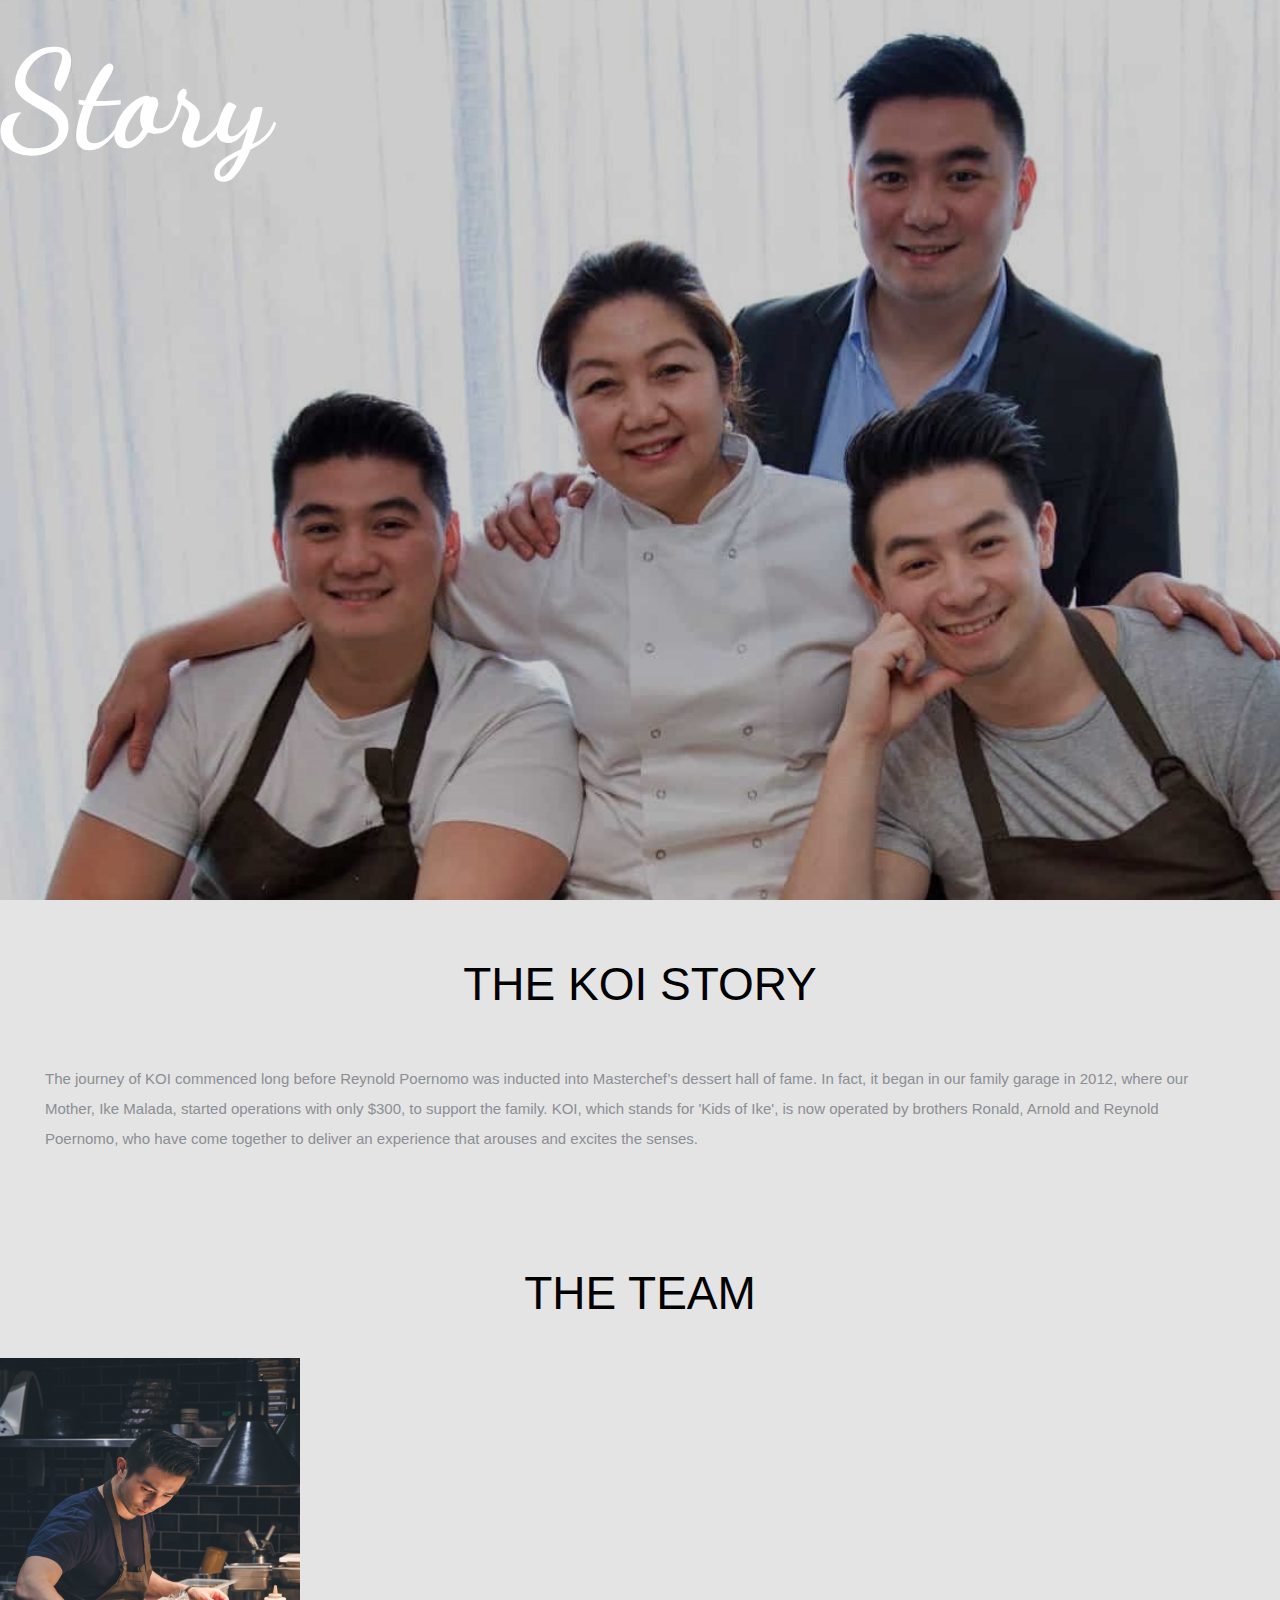
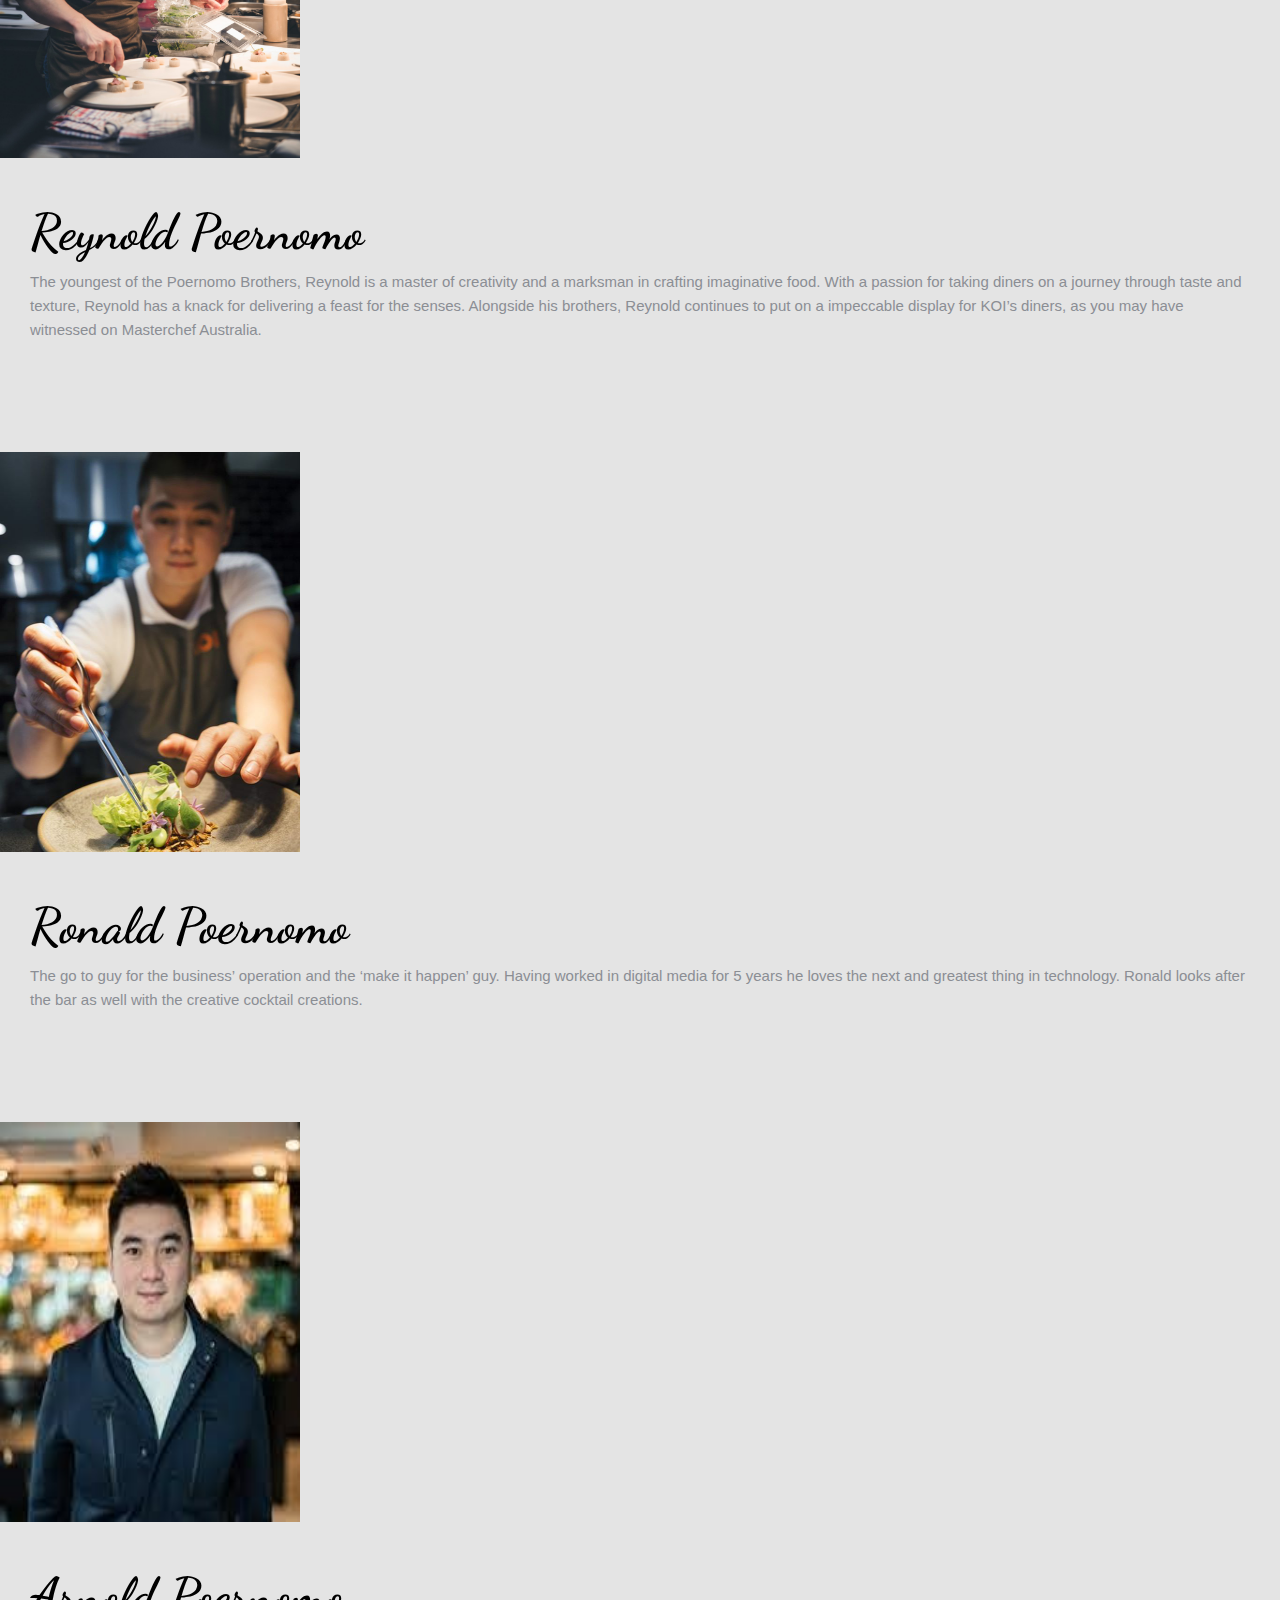
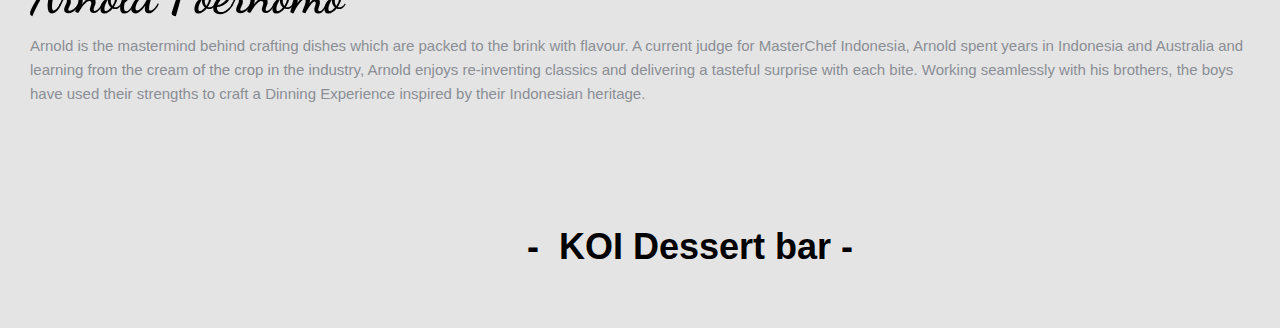
<file: team/index.html>
<!DOCTYPE html>
<html lang="en">
  <head>
    <meta charset="UTF-8" />
    <meta http-equiv="X-UA-Compatible" content="IE=edge" />
    <meta name="viewport" content="width=device-width, initial-scale=1.0" />

    <!-- font -->
    <link rel="preconnect" href="https://fonts.googleapis.com" />
    <link rel="preconnect" href="https://fonts.gstatic.com" crossorigin />
    <link
      href="https://fonts.googleapis.com/css2?family=Dancing+Script:wght@700&display=swap"
      rel="stylesheet"
    />
    <link rel="preconnect" href="https://fonts.googleapis.com" />
    <link rel="preconnect" href="https://fonts.gstatic.com" crossorigin />
    <link
      href="https://fonts.googleapis.com/css2?family=Dancing+Script:wght@700&family=Montserrat:wght@300;500&display=swap"
      rel="stylesheet"
    />
    <!-- Bootstrap v5 -->
    <link
      href="https://cdn.jsdelivr.net/npm/bootstrap@5.0.2/dist/css/bootstrap.min.css"
      rel="stylesheet"
      integrity="sha384-EVSTQN3/azprG1Anm3QDgpJLIm9Nao0Yz1ztcQTwFspd3yD65VohhpuuCOmLASjC"
      crossorigin="anonymous"
    />
    <link href="../css/team.css" rel="stylesheet" />
    <link rel="stylesheet" href="../css/style.min.css" />
    <title>Team</title>
  </head>
  <body>
    <header style="background-image: url('../img/KOI-family.jpg')">
      <div
        class="color-overlay d-flex justify-content-center align-items-center"
      >
        <h1 class="title-font">Story</h1>
      </div>
    </header>

    <h1 style="text-align: center; padding-top: 50px; font-weight: lighter">
      THE KOI STORY
    </h1>
    <div style="padding: 5vh; line-height: 30px">
      <p>
        The journey of KOI commenced long before Reynold Poernomo was inducted
        into Masterchef’s dessert hall of fame. In fact, it began in our family
        garage in 2012, where our Mother, Ike Malada, started operations with
        only $300, to support the family. KOI, which stands for 'Kids of Ike',
        is now operated by brothers Ronald, Arnold and Reynold Poernomo, who
        have come together to deliver an experience that arouses and excites the
        senses.
      </p>
    </div>
    <h1
      style="
        text-align: center;
        padding-top: 30px;
        font-weight: lighter;
        padding-bottom: 30px;
      "
    >
      THE TEAM
    </h1>
    <section class="flex-container" id="team" style="padding-block-end: 50px">
      <div class="container">
        <div class="row">
          <div class="col-4">
            <img src="../img/reynold2.jpg" alt="" width="300" height="400" />
          </div>
          <div
            class="col-8"
            style="
              padding-left: 40px;
              align-items: center;
              justify-content: center;
              padding: 30px;
            "
          >
            <h3 style="font-family: 'Dancing Script', cursive; font-size: 50px">
              Reynold Poernomo
            </h3>
            <p>
              The youngest of the Poernomo Brothers, Reynold is a master of
              creativity and a marksman in crafting imaginative food. With a
              passion for taking diners on a journey through taste and texture,
              Reynold has a knack for delivering a feast for the senses.
              Alongside his brothers, Reynold continues to put on a impeccable
              display for KOI’s diners, as you may have witnessed on Masterchef
              Australia.
            </p>
          </div>
        </div>
      </div>
    </section>

    <section class="team" id="team" style="padding-block-end: 50px">
      <div class="container">
        <div class="row">
          <div class="col-4">
            <img src="../img/arnold2.jpg" alt="" width="300" height="400" />
          </div>
          <div
            class="col-8"
            style="
              padding-left: 40px;
              align-items: center;
              justify-content: center;
              padding: 30px;
            "
          >
            <h3 style="font-family: 'Dancing Script', cursive; font-size: 50px">
              Ronald Poernomo
            </h3>
            <p>
              The go to guy for the business’ operation and the ‘make it happen’
              guy. Having worked in digital media for 5 years he loves the next
              and greatest thing in technology. Ronald looks after the bar as
              well with the creative cocktail creations.
            </p>
          </div>
        </div>
      </div>
    </section>

    <section class="flex-container" id="team">
      <div class="container">
        <div class="row">
          <div class="col-4">
            <img src="../img/ronald.jpeg" alt="" width="300" height="400" />
          </div>
          <div
            class="col-8"
            style="
              padding-left: 40px;
              align-items: center;
              justify-content: center;
              padding: 30px;
            "
          >
            <h3 style="font-family: 'Dancing Script', cursive; font-size: 50px">
              Arnold Poernomo
            </h3>
            <p>
              Arnold is the mastermind behind crafting dishes which are packed
              to the brink with flavour. A current judge for MasterChef
              Indonesia, Arnold spent years in Indonesia and Australia and
              learning from the cream of the crop in the industry, Arnold enjoys
              re-inventing classics and delivering a tasteful surprise with each
              bite. Working seamlessly with his brothers, the boys have used
              their strengths to craft a Dinning Experience inspired by their
              Indonesian heritage.
            </p>
          </div>
        </div>
      </div>
    </section>

    <footer>
      <div>
        <h2 style="text-align: center; white-space: pre-wrap">
          <strong>- &nbsp;KOI Dessert bar -</strong>
        </h2>
      </div>
    </footer>
  </body>
</html>
</file>
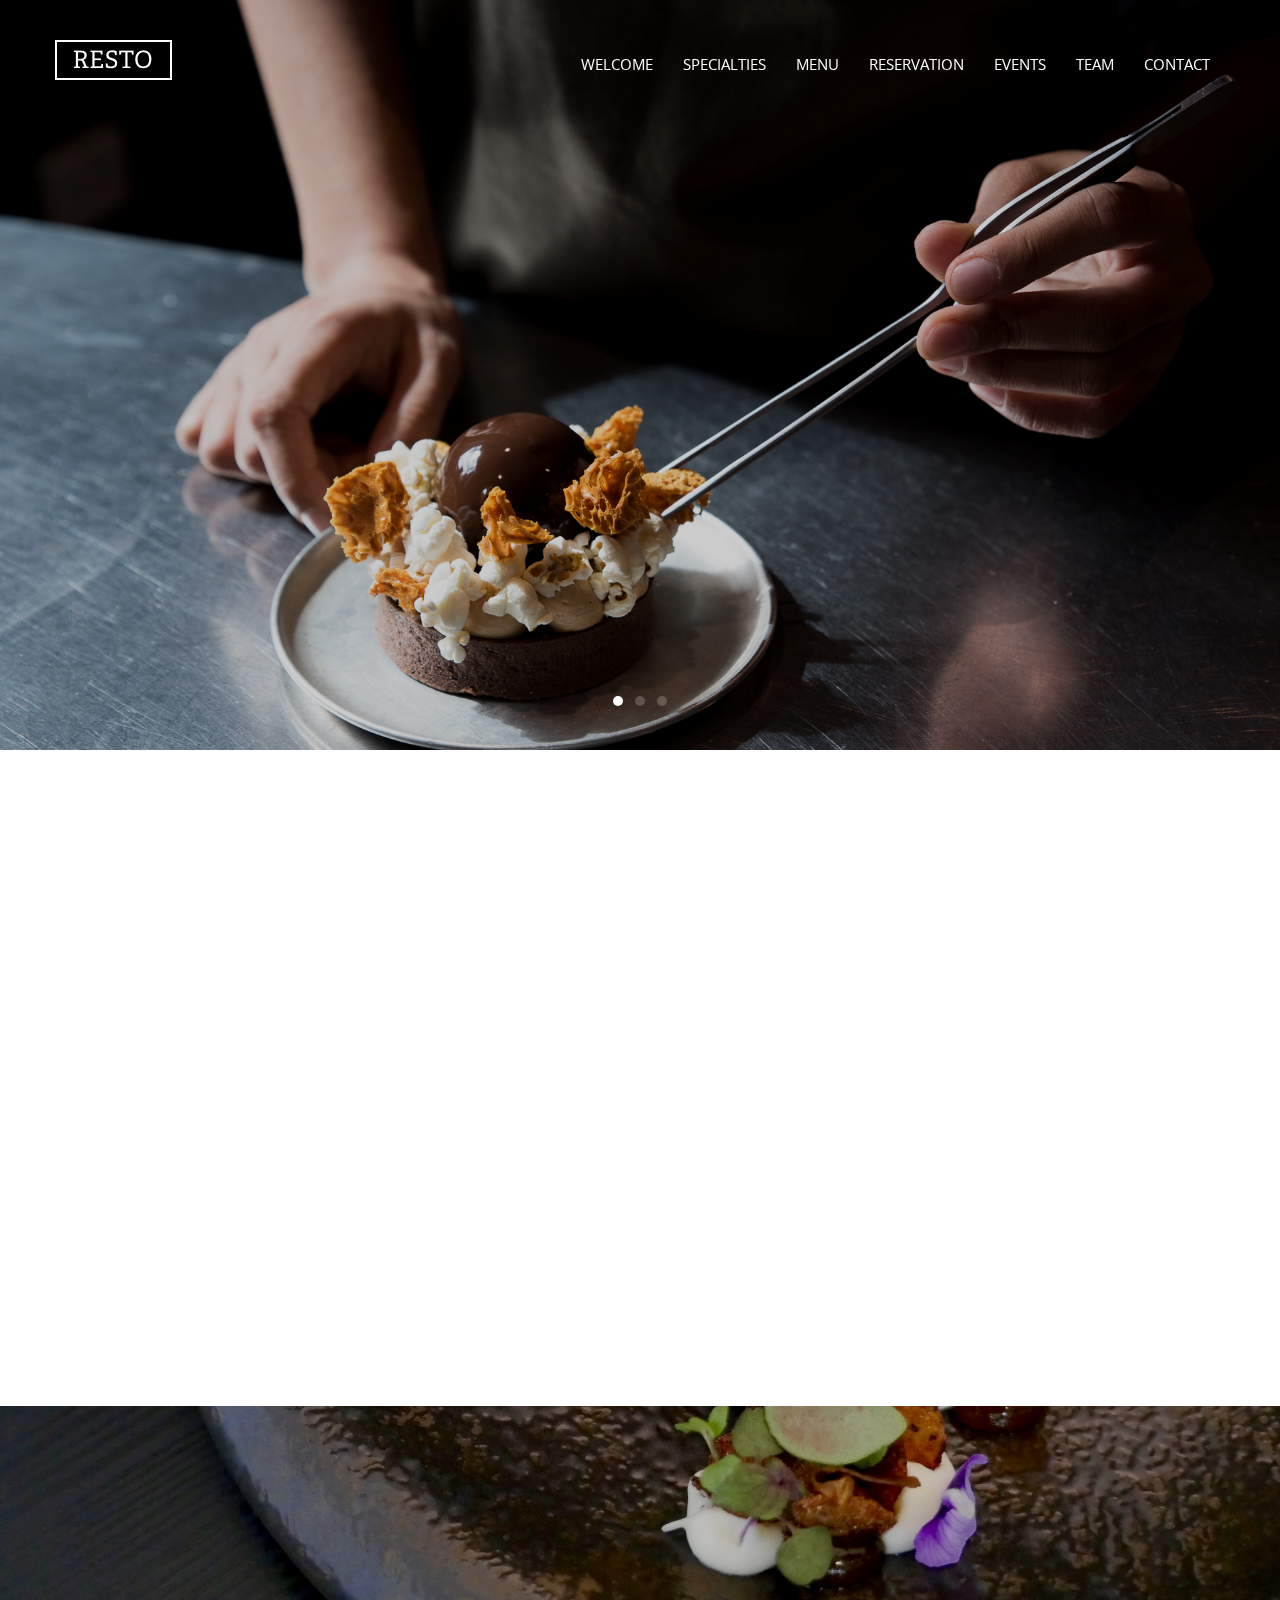
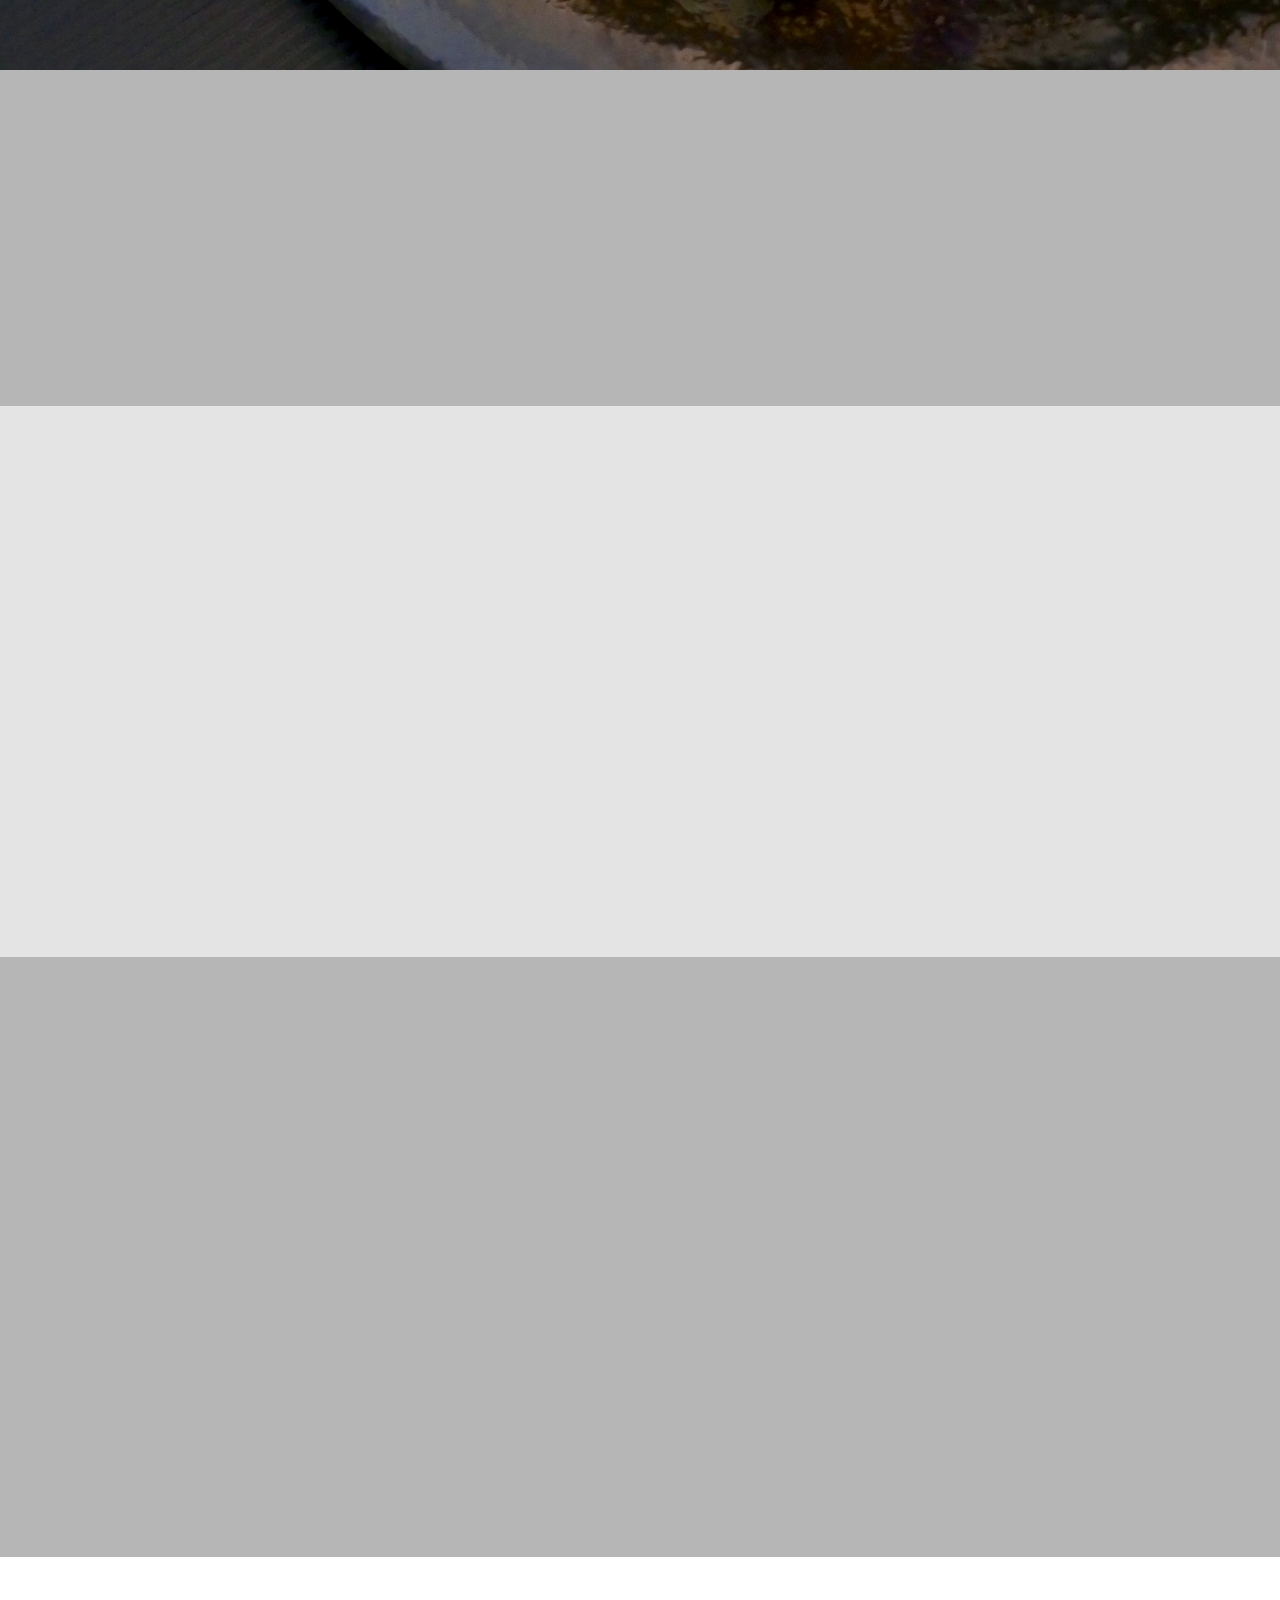
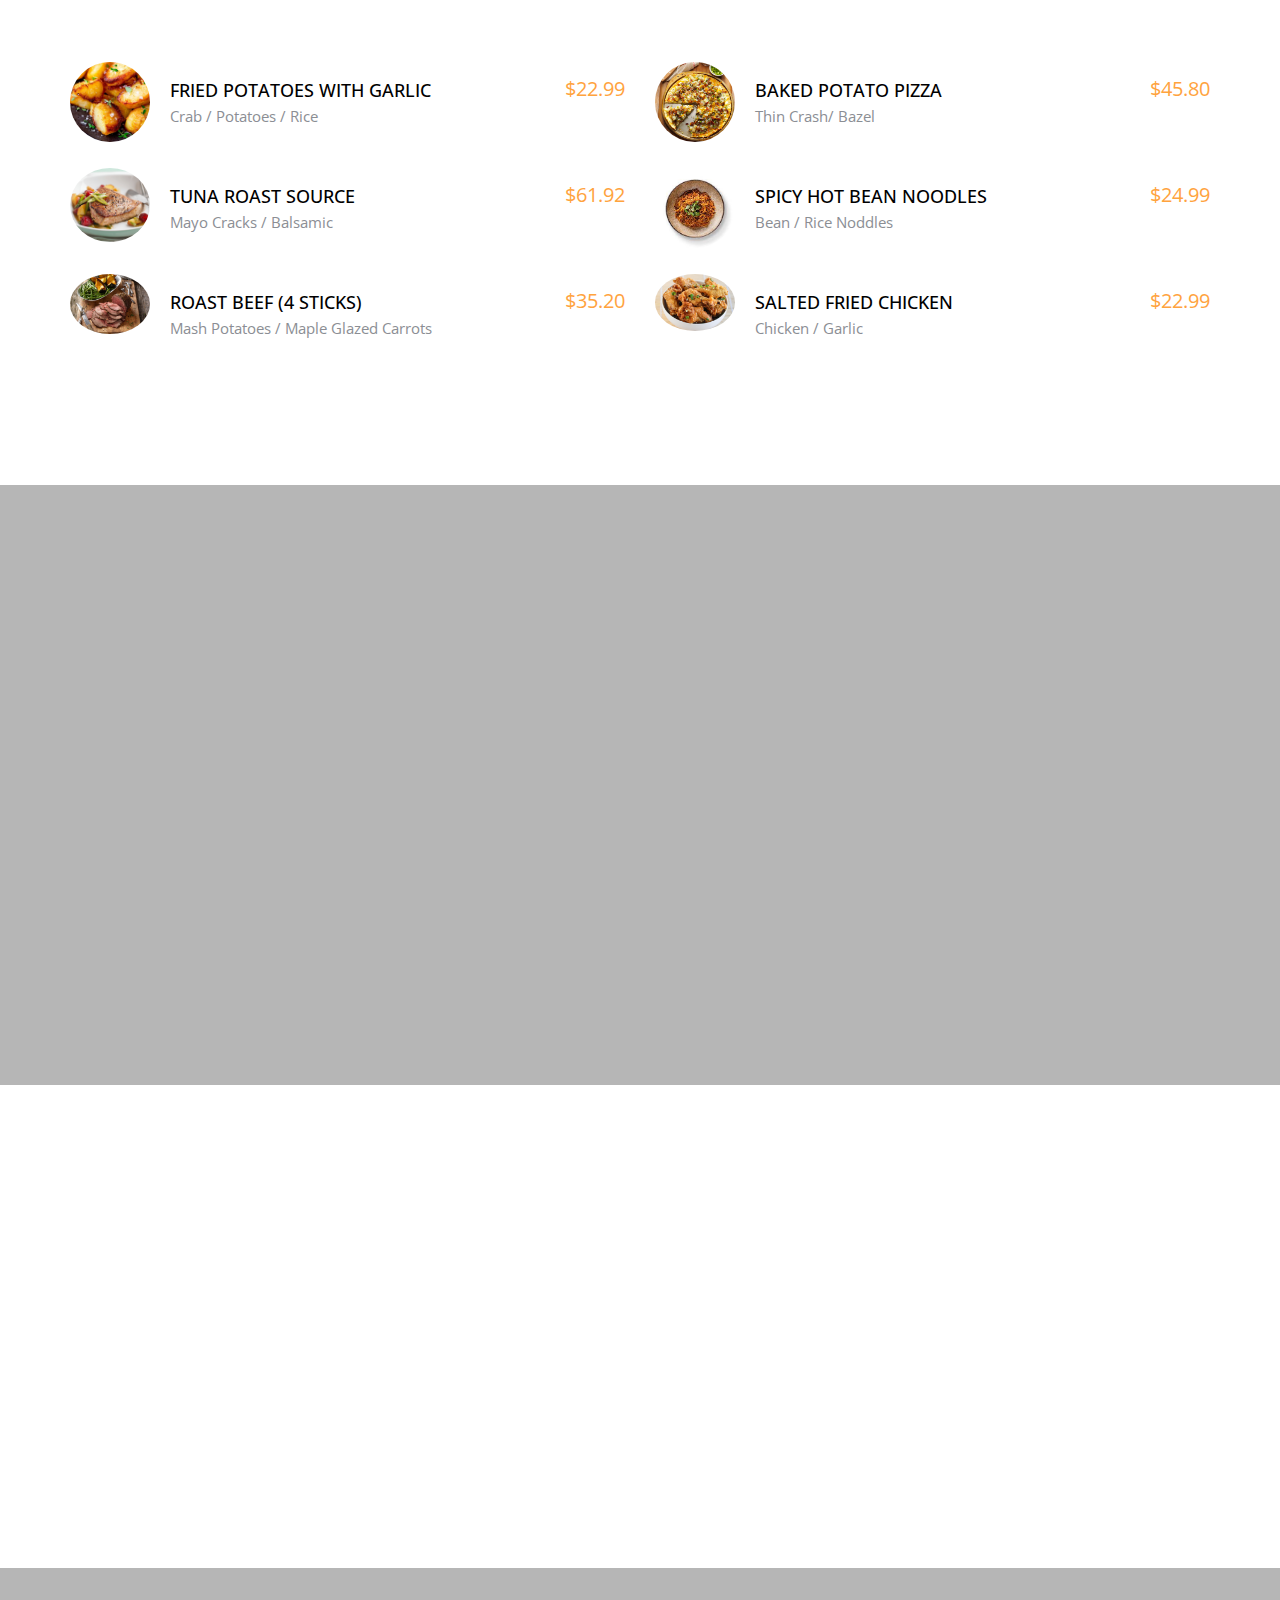
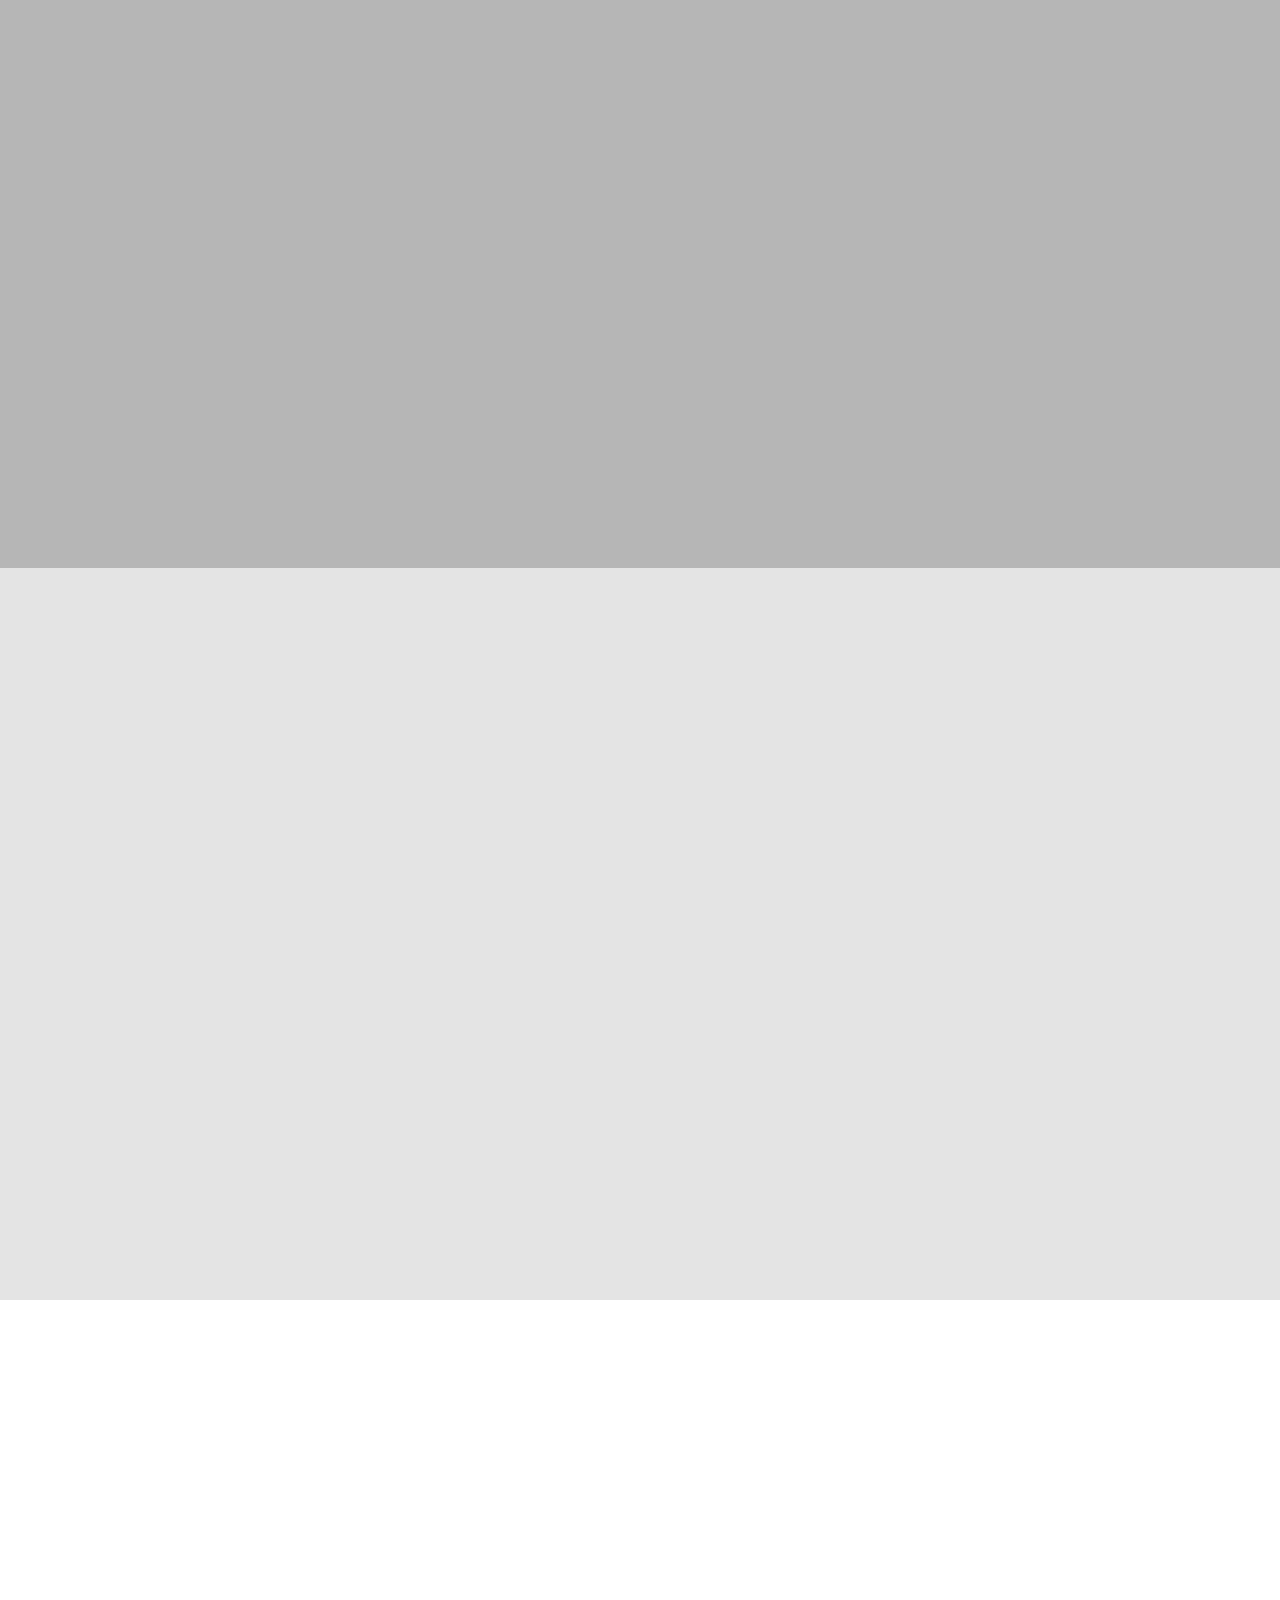
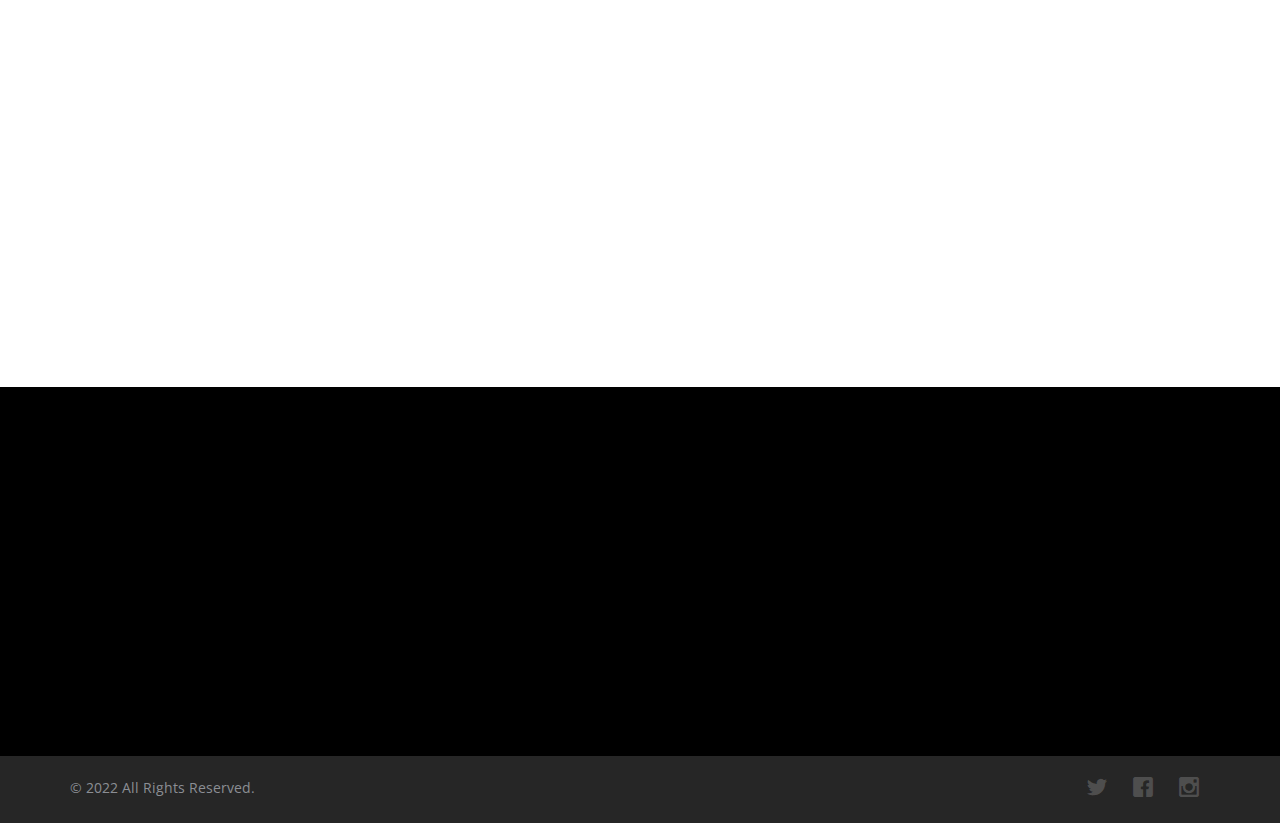
<file: old-index.html>
<!DOCTYPE html>
<html lang="en">
  <head>
    <meta charset="utf-8" />
    <meta name="viewport" content="width=device-width, initial-scale=1" />
    <title>Koi:Resto</title>
    <meta name="description" content="Free Bootstrap Theme by uicookies.com" />
    <meta
      name="keywords"
      content="free website templates, free bootstrap themes, free template, free bootstrap, free website template"
    />

    <link
      href="https://fonts.googleapis.com/css?family=Open+Sans:400,700|Pinyon+Script"
      rel="stylesheet"
    />
    <link rel="stylesheet" href="css/styles-merged.css" />
    <link rel="stylesheet" href="css/style.min.css" />

    <!-- favion link -->
   <link rel="icon" type="image/x-icon" href="/img/apple-touch-icon.png">
   
    <!--[if lt IE 9]>
      <script src="js/vendor/html5shiv.min.js"></script>
      <script src="js/vendor/respond.min.js"></script>
    <![endif]-->
  </head>
  <body>

    
    <!-- Fixed navbar -->

    <nav class="navbar navbar-default navbar-fixed-top probootstrap-navbar">
      <div class="container">
        <div class="navbar-header">
          <button
            type="button"
            class="navbar-toggle collapsed"
            data-toggle="collapse"
            data-target="#navbar-collapse"
            aria-expanded="false"
            aria-controls="navbar"
          >
            <span class="sr-only">Toggle navigation</span>
            <span class="icon-bar"></span>
            <span class="icon-bar"></span>
            <span class="icon-bar"></span>
          </button>
          <a class="navbar-brand" href="index.html" title="uiCookies:FineOak"
            >FineOak</a
          >
        </div>

        <div id="navbar-collapse" class="navbar-collapse collapse">
          <ul class="nav navbar-nav navbar-right">
            <li class="active">
              <a href="#" data-nav-section="welcome">Welcome</a>
            </li>
            <li><a href="#" data-nav-section="specialties">Specialties</a></li>
            <li><a href="#" data-nav-section="menu">Menu</a></li>
            <li><a href="#" data-nav-section="reservation">Reservation</a></li>
            <li><a href="#" data-nav-section="Events">Events</a></li>
            <li><a href="#" data-nav-section="events">Team</a></li>
            <li><a href="#" data-nav-section="contact">Contact</a></li>
          </ul>
        </div>
      </div>
    </nav>

    <section class="flexslider" data-section="welcome">
      <ul class="slides">
        <li
          style="background-image: url(img/koi_titlebg3.jpeg)"
          class="overlay"
          data-stellar-background-ratio="0.5"
        >
          <div class="container">
            <div class="row">
              <div class="col-md-8 col-md-offset-2">
                <div
                  class="probootstrap-slider-text text-center probootstrap-animate probootstrap-heading"
                >
                  <h1 class="primary-heading">Welcome</h1>
                </div>
              </div>
            </div>
          </div>
        </li>
        <li style="background-image: url(img/title2.jpg)" class="overlay">
          <div class="container">
            <div class="row">
              <div class="col-md-8 col-md-offset-2">
                <div
                  class="probootstrap-slider-text text-center probootstrap-animate probootstrap-heading"
                >
                  <h1 class="primary-heading">Dine</h1>
                </div>
              </div>
            </div>
          </div>
        </li>
        <li style="background-image: url(img/title4.jpg)" class="overlay">
          <div class="container">
            <div class="row">
              <div class="col-md-8 col-md-offset-2">
                <div
                  class="probootstrap-slider-text text-center probootstrap-animate probootstrap-heading"
                >
                  <h1 class="primary-heading">Enjoy</h1>
                </div>
              </div>
            </div>
          </div>
        </li>
      </ul>
    </section>

    <section class="probootstrap-section probootstrap-bg-white">
      <div class="container">
        <div class="row">
          <div class="col-md-5 text-center probootstrap-animate">
            <div class="probootstrap-heading dark">
              <h1 class="primary-heading">Discover</h1>
              <h3 class="secondary-heading">Our Store</h3>
              <span class="seperator">* * *</span>
            </div>
            <p>
              KOI, which stands for 'Kids of Ike', is now operated by brothers
              Ronald, Arnold and Reynold Poernomo, who have come together to
              deliver an experience that arouses and excites the senses.
            </p>
            <p><a href="about_us.html" class="probootstrap-custom-link">About Us</a></p>
          </div>
          <div class="col-md-6 col-md-push-1 probootstrap-animate">
            <p>
              <img
                src="img/Koi-Ryde-dessert.jpeg"
                alt="Free Bootstrap Template by uicookies.com"
                class="img-responsive"
              />
            </p>
          </div>
        </div>
        <!-- END row -->
      </div>
    </section>

    <section
      class="probootstrap-section-bg overlay"
      style="background-image: url(img/title1.jpg)"
      data-stellar-background-ratio="0.5"
      data-section="specialties"
    >
      <div class="container">
        <div class="row">
          <div class="col-md-12 text-center probootstrap-animate">
            <div class="probootstrap-heading">
              <h2 class="primary-heading">Discover</h2>
              <h3 class="secondary-heading">Our Specialties</h3>
            </div>
          </div>
        </div>
      </div>
    </section>
    <!-- probootstrap-bg-white -->
    <section class="probootstrap-section">
      <div class="container">
        <div class="row">
          <div class="probootstrap-cell-retro">
            <div class="half">
              <div
                class="probootstrap-cell probootstrap-animate"
                data-animate-effect="fadeIn"
              >
                <div
                  class="image"
                  style="background-image: url(img/title5.jpg)"
                ></div>
                <div class="text text-center">
                  <h3>\Bouquet</h3>
                  <p>Petite Bouche, Brik, Salted Cream, Ponzu ,Honey</p>
                  <p class="price">$20.99</p>
                </div>
              </div>
              <div
                class="probootstrap-cell reverse probootstrap-animate"
                data-animate-effect="fadeIn"
              >
                <div
                  class="image"
                  style="background-image: url(img/bae.jpeg)"
                ></div>
                <div class="text text-center">
                  <h3>\BAE</h3>
                  <p>Jamon, Yolk, Coconut,Berry, Caviar,Elderflower</p>
                  <p class="price">$19.99</p>
                </div>
              </div>
              <div
                class="probootstrap-cell probootstrap-animate"
                data-animate-effect="fadeIn"
              >
                <div
                  class="image"
                  style="background-image: url(img/Donut.jpg)"
                ></div>
                <div class="text text-center">
                  <h3>\Donut</h3>
                  <p>Mochi, Gruyere, Schmaltz</p>
                  <p class="price">$20.99</p>
                </div>
              </div>
            </div>
            <div class="half">
              <div
                class="probootstrap-cell probootstrap-animate"
                data-animate-effect="fadeIn"
              >
              
              
                <div
                  class="image"
                  style="background-image: url(img/NOI.jpg)"
                ></div>
                <div class="text text-center">
                  <h3>\NOI</h3>
                  <p>Apple, Jasmine, Elderflower, Fennel, Honey</p>
                  <p class="price">$32.99</p>
                </div>
              </div>
              <div
                class="probootstrap-cell reverse probootstrap-animate"
                data-animate-effect="fadeIn"
              >
                <div
                  class="image"
                  style="background-image: url(img/Shades.jpg)"
                ></div>
                <div class="text text-center">
                  <h3>\Shades</h3>
                  <p>Parsnip, Muscovado, Berry, Chocolate, Caramel</p>
                  <p class="price">$25.99</p>
                </div>
              </div>
              <div
                class="probootstrap-cell probootstrap-animate"
                data-animate-effect="fadeIn"
              >
                <div
                  class="image"
                  style="background-image: url(img/Brulee.jpg)"
                ></div>
                <div class="text text-center">
                  <h3>\Brulee</h3>
                  <p>Almond, Citrus, Tonka Bean</p>
                  <p class="price">$32.99</p>
                </div>
                
                
            </div>
          </div>
        </div>
      </div>
    </section>

    <section
      class="probootstrap-section-bg overlay"
      style="background-image: url(img/koi_bg.jpg)"
      data-stellar-background-ratio="0.5"
      data-section="menu"
    >
      <div class="container">
        <div class="row">
          <div class="col-md-12 text-center probootstrap-animate">
            <div class="probootstrap-heading">
              <h2 class="primary-heading">Discover</h2>
              <h3 class="secondary-heading">Our Menu</h3>
            </div>
          </div>
        </div>
      </div>
    </section>

    <section class="probootstrap-section probootstrap-bg-white">
      <div class="container">
        <div class="row">
          <div class="col-md-6">
            <ul class="menus">
              <li>
                <figure class="image">
                  <img
                    src="img/Friedpotato.jpg"
                    alt="Free Bootstrap Template by uicookies.com"
                  />
                </figure>
                <div class="text">
                  <span class="price">$22.99</span>
                  <h3>Fried Potatoes with Garlic</h3>
                  <p>Crab / Potatoes / Rice</p>
                </div>
              </li>
              <li>
                <figure class="image">
                  <img
                    src="img/TUNA ROAST SOURCE.jpeg"
                    alt="Free Bootstrap Template by uicookies.com"
                  />
                </figure>
                <div class="text">
                  <span class="price">$61.92</span>
                  <h3>Tuna Roast Source</h3>
                  <p>Mayo Cracks  / Balsamic </p>
                </div>
              </li>
              <li>
                <figure class="image">
                  <img
                    src="img/ROAST BEEF.jpeg"
                    alt="Free Bootstrap Template by uicookies.com"
                  />
                </figure>
                <div class="text">
                  <span class="price">$35.20</span>
                  <h3>Roast Beef (4 sticks)</h3>
                  <p>Mash Potatoes / Maple Glazed Carrots</p>
                </div>
              </li>
            </ul>
          </div>
          <div class="col-md-6">
            <ul class="menus">
              <li>
                <figure class="image">
                  <img
                    src="img/BAKED POTATO PIZZA.jpg"
                    alt="Free Bootstrap Template by uicookies.com"
                  />
                </figure>
                <div class="text">
                  <span class="price">$45.80</span>
                  <h3>Baked Potato Pizza</h3>
                  <p>Thin Crash/ Bazel </p>
                </div>
              </li>
              <li>
                <figure class="image">
                  <img
                    src="img/bean noodles.jpeg"
                    alt="Free Bootstrap Template by uicookies.com"
                  />
                </figure>
                <div class="text">
                  <span class="price">$24.99</span>
                  <h3>Spicy Hot Bean Noodles</h3>
                  <p>Bean  / Rice Noddles</p>
                </div>
              </li>
              <li>
                <figure class="image">
                  <img
                    src="img/SALTED FRIED CHICKEN.jpg"
                    alt="Free Bootstrap Template by uicookies.com"
                  />
                </figure>
                <div class="text">
                  <span class="price">$22.99</span>
                  <h3>Salted Fried Chicken</h3>
                  <p>Chicken / Garlic </p>
                </div>
              </li>
              
            </ul>
          </div>
        </div>
      </div>
    </section>

    <section
      class="probootstrap-section-bg overlay"
      style="background-image: url(img/koi.jpg)"
      data-stellar-background-ratio="0.5"
      data-section="reservation"
    >
      <div class="container">
        <div class="row">
          <div class="col-md-12 text-center probootstrap-animate">
            <div class="probootstrap-heading">
              <h2 class="primary-heading">Booking</h2>
              <h3 class="secondary-heading">Reserve A Table</h3>
            </div>
          </div>
        </div>
      </div>
    </section>

    <section class="probootstrap-section probootstrap-bg-white">
      <div class="container">
        <div class="row">
          <div class="col-md-12 probootstrap-animate">
            <form method="post" class="probootstrap-form">
              <div class="row">
                <div class="col-md-4">
                  <div class="form-group">
                    <label for="people">How Many People</label>
                    <div class="form-field">
                      <i class="icon icon-chevron-down"></i>
                      <select name="people" id="people" class="form-control">
                        <option value="#">1 people</option>
                        <option value="#">2 people</option>
                        <option value="#">3 people</option>
                        <option value="#">4+ people</option>
                      </select>
                    </div>
                  </div>
                </div>
                <div class="col-md-4">
                  <div class="form-group">
                    <label for="date">Date</label>
                    <div class="form-field">
                      <i class="icon icon-calendar"></i>
                      <input type="text" id="date" class="form-control" />
                    </div>
                  </div>
                </div>
                <div class="col-md-4">
                  <div class="form-group">
                    <label for="time">Time</label>
                    <div class="form-field">
                      <i class="icon icon-clock"></i>
                      <input type="text" id="time" class="form-control" />
                    </div>
                  </div>
                </div>
              </div>
              <!-- END row -->
              <div class="row">
                <div class="col-md-4">
                  <div class="form-group">
                    <label for="name">Name</label>
                    <div class="form-field">
                      <i class="icon icon-user2"></i>
                      <input
                        type="text"
                        id="name"
                        class="form-control"
                        placeholder="Your full name"
                      />
                    </div>
                  </div>
                </div>
                <div class="col-md-4">
                  <div class="form-group">
                    <label for="email">Email</label>
                    <div class="form-field">
                      <i class="icon icon-mail"></i>
                      <input
                        type="text"
                        id="email"
                        class="form-control"
                        placeholder="Your email address"
                      />
                    </div>
                  </div>
                </div>
                <div class="col-md-4">
                  <div class="form-group">
                    <label for="phone">Phone</label>
                    <div class="form-field">
                      <i class="icon icon-phone"></i>
                      <input
                        type="text"
                        id="phone"
                        class="form-control"
                        placeholder="Your phone"
                      />
                    </div>
                  </div>
                </div>
              </div>
              <div class="row">
                <div class="col-md-4 col-md-offset-4">
                  <input
                    type="submit"
                    name="submit"
                    id="submit"
                    value="Submit"
                    class="btn btn-lg btn-primary btn-block"
                  />
                </div>
              </div>
            </form>
          </div>
        </div>
      </div>
    </section>

    <section
      class="probootstrap-section-bg overlay"
      style="background-image: url(img/team.jpg)"
      data-stellar-background-ratio="0.5"
      data-section="events"
    >
      <div class="container">
        <div class="row">
          <div class="col-md-12 text-center probootstrap-animate">
            <div class="probootstrap-heading">
              <h2 class="primary-heading">Our Chef</h2>
              <h3 class="secondary-heading">Team</h3>
            </div>
          </div>
        </div>
      </div>
    </section>
    <section class="probootstrap-section">
      <div class="container">
        <div class="row">
          <div class="col-md-4 col-sm-4 probootstrap-animate" >
            <div class="probootstrap-block-image">
              <figure>
                <img
                  src="img/Reynold.jpg" 
                  alt="Free Bootstrap Template by uicookies.com"
                  style="height: 80%;"
                />
              </figure>
              <div class="text" >
                <h3>Reynold Poernomo</h3>
                <!-- <p>
                 The youngest of the Poernomo Brothers, Reynold is a master of creativity and a marksman in crafting imaginative food. 
                </p> -->
                <p class="">
                  <a href="team.html" class="probootstrap-custom-link link-sm"
                    >Read More</a
                  >
                </p>
              </div>
            </div>
          </div>
          <div class="col-md-4 col-sm-4 probootstrap-animate">
            <div class="probootstrap-block-image">
              <figure>
                <img
                  src="img/Arnold Poernomo (1).jpg" style="width: 100%; height:200%;"
                  alt="Free Bootstrap Template by uicookies.com"
                />
              </figure>
              <div class="text">
                <h3>Arnold Poernomo</h3>
                <!-- <p>
                 Arnold is the mastermind behind crafting dishes which are packed to the brink with flavour.A current judge for MasterChef Indonesia
                </p> -->
                <p class="">
                  <a href="team.html" class="probootstrap-custom-link link-sm"
                    >Read More</a
                  >
                </p>
              </div>
            </div>
          </div>
          <div class="col-md-4 col-sm-4 probootstrap-animate">
            <div class="probootstrap-block-image">
              <figure>
                <img
                  src="img/ronald.jpeg"
                  alt="Free Bootstrap Template by uicookies.com"
                  style="width: 100%; height:200%;"
                />
              </figure>
              <div class="text">
                <h3>Ronald Poernomo</h3>
                <!-- <p>
The go to guy for the business’ operation and the ‘make it happen’ guy. Ronald has 10 years in the creative cocktail creations. </p> -->
                <p class="">
                  <a href="team.html" class="probootstrap-custom-link link-sm"
                    >Read More</a
                  >
                </p>
              </div>
            </div>
          </div>
        </div>
      </div>
    </section>


    <!-- <?php
		if(isset($_POST['submit']))
		{
		  include_once("DBConnect.php");
			$name = trim(stripslashes(strip_tags($_POST['name'])));
			$email = trim(stripslashes(strip_tags($_POST['email'])));	
			$message = trim(stripslashes(strip_tags($_POST['message'])));
			$enquiry_dt = date("Y-m-d");			
		
			$res=mysqli_query($con, "insert into enquiry(name, email, message, enquiry_dt) VALUES('$name', '$email', '$message', '$enquiry_dt')");									
			
			if($res)
			{
				echo "<script>alert('Enquiry Successfully Inserted');window.location='index.php';</script>";
			}					
		}
		?> -->
    <section
      class="probootstrap-section probootstrap-bg-white"
      data-section="contact"
    >
      <div class="container">
        <div class="row">
          <div class="col-md-5 text-center probootstrap-animate">
            <div class="probootstrap-heading dark">
              <h1 class="primary-heading">Contact</h1>
              <h3 class="secondary-heading">Let's Chat</h3>
            </div>
           <p>Feel free to share your experience with us. We will be delighted to hear you.</p>
          </div>
          <div class="col-md-6 col-md-push-1 probootstrap-animate">
            <form action="index.php" method="POST" class="probootstrap-form">
              <div class="form-group">
                <label for="c_name">Your Name</label>
                <div class="form-field">
                  <input type="text" class="form-control" placeholder="Your Name" name="name">
                </div>
              </div>
              <div class="form-group">
                <label for="c_email">Your Email</label>
                <div class="form-field">
                 <input type="text" class="form-control" placeholder="Your Email" name="email">
                </div>
              </div>
              <div class="form-group">
                <label for="c_message">Your Message</label>
              </div>
              <div class="form-group">
                <textarea name="Message" id="" cols="30" rows="7" class="form-control" placeholder="Message"></textarea>
              </div>

              <div class="form-group">
                <input type="submit" value="Submit" class="btn btn-primary py-3 px-5" name="submit">
              </div>
            </form>
          </div>
        </div>
      </div>
    </section>

    <section class="probootstrap-footer">
      <div class="container">
        <div class="row">
          <div class="col-md-6 probootstrap-animate">
            <div class="probootstrap-footer-widget">
              <h3>Locations</h3>
              <div class="row">
                <div class="col-md-6">
                  <p>
                   KOI CHIPPENDALE
6 Central Park Ave
Chippendale NSW 2008
                  </p>
                </div>
                <div class="col-md-6">
                  <p>
                   KOI DESSERT KITCHEN
RYDE
Shop 3, 62 - 66 Blaxland Rd
Ryde NSW 2112
                  </p>
                </div>
              </div>
            </div>
          </div>
          <div class="col-md-6 probootstrap-animate">
            <div class="probootstrap-footer-widget">
              <h3>Open Hours</h3>
              <div class="row">
                <div class="col-md-4">
                  <p>
                    Monday - Thursday <br />
                    5:30pm - 10:00pm
                  </p>
                </div>
                <div class="col-md-4">
                  <p>
                    Friday - Sunday <br />
                    5:30pm - 10:00pm
                  </p>
                </div>
                <div class="col-md-4">
                  <p>
                    CAKES & COFFEE (Walk in only)
                    Tues - Sun: 11:00am to 10:00pm
                  </p>
                </div>
              </div>
            </div>
          </div>
        </div>
      </div>
    </section>
    <section class="probootstrap-copyright">
      <div class="container">
        <div class="row">
          <div class="col-md-8">
            <p class="copyright-text">
              &copy; 2022
              All Rights Reserved.
            </p>
          </div>
          <div class="col-md-4">
            <ul class="probootstrap-footer-social right">
              <li>
                <a href="#"><i class="icon-twitter"></i></a>
              </li>
              <li>
                <a href="#"><i class="icon-facebook"></i></a>
              </li>
              <li>
                <a href="#"><i class="icon-instagram"></i></a>
              </li>
            </ul>
          </div>
        </div>
      </div>
    </section>

    <script src="js/scripts.min.js"></script>
    <script src="js/custom.min.js"></script>
  </body>
</html>
</file>
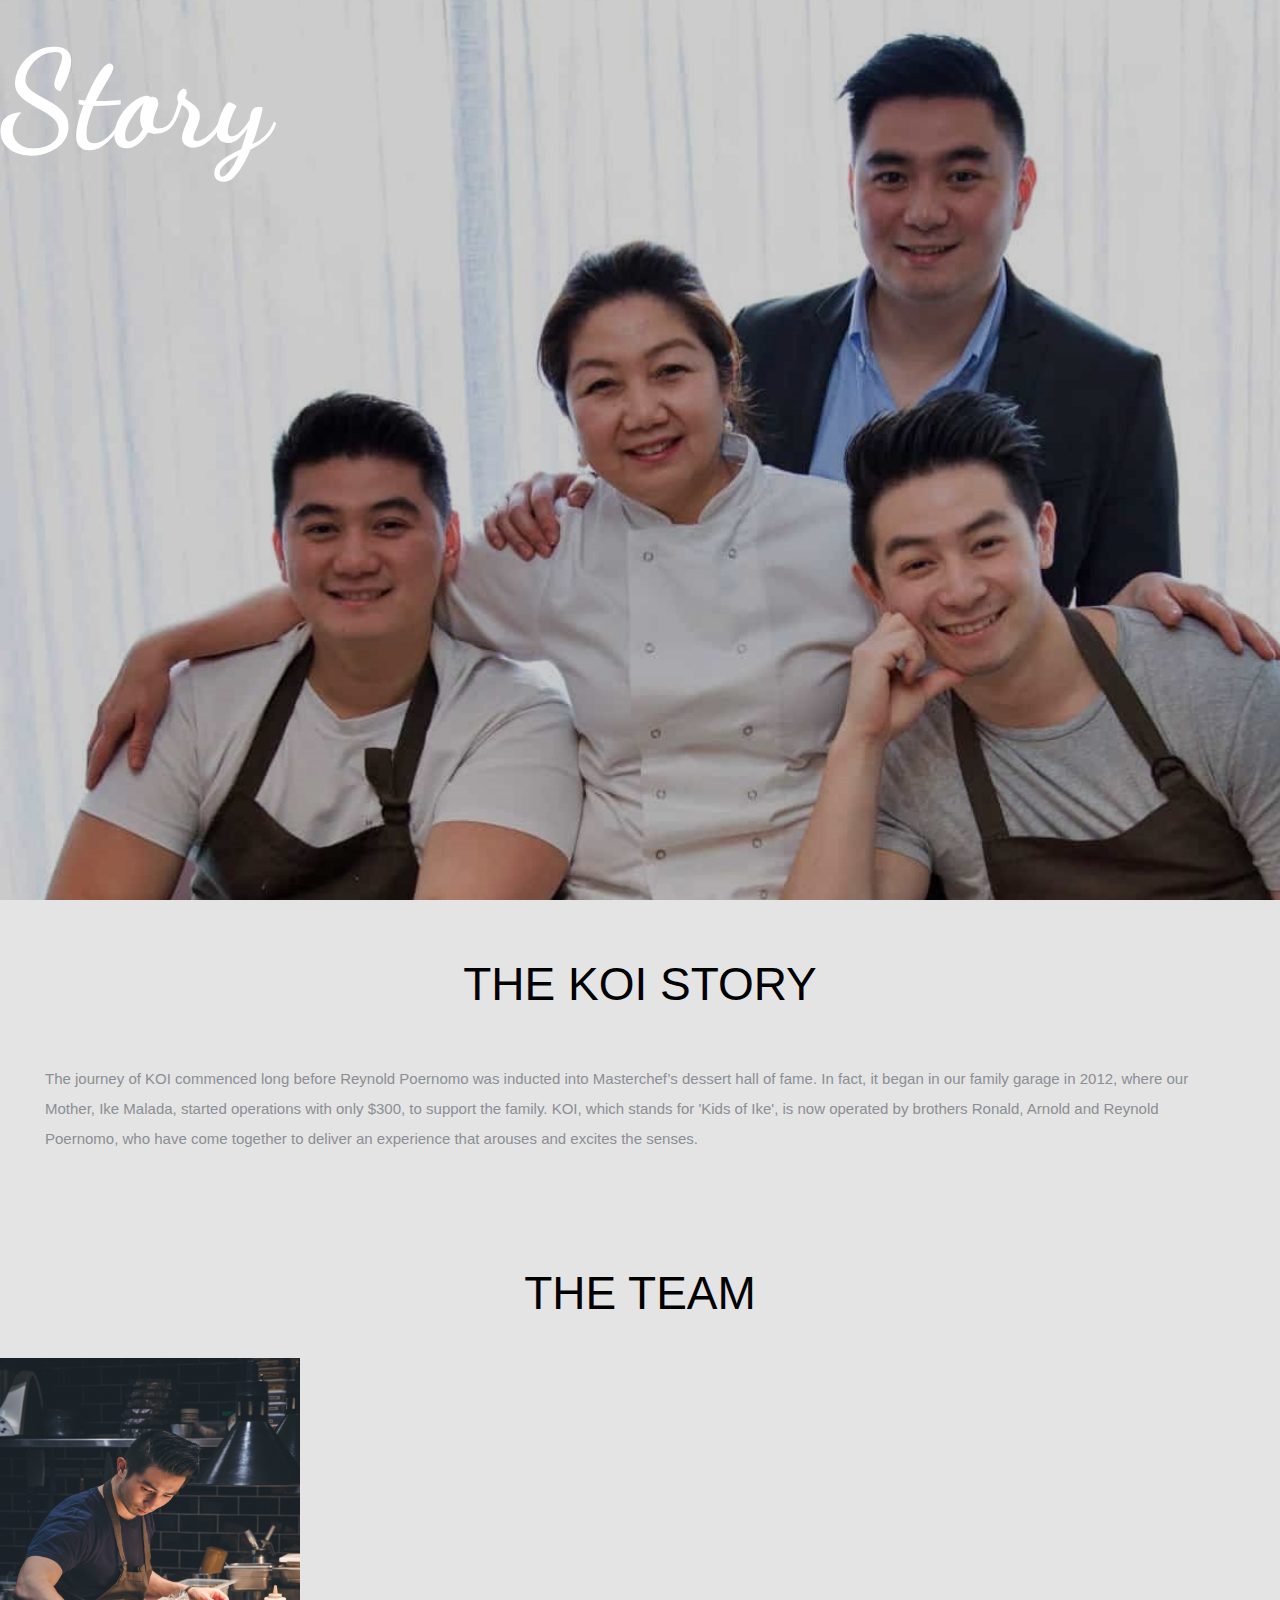
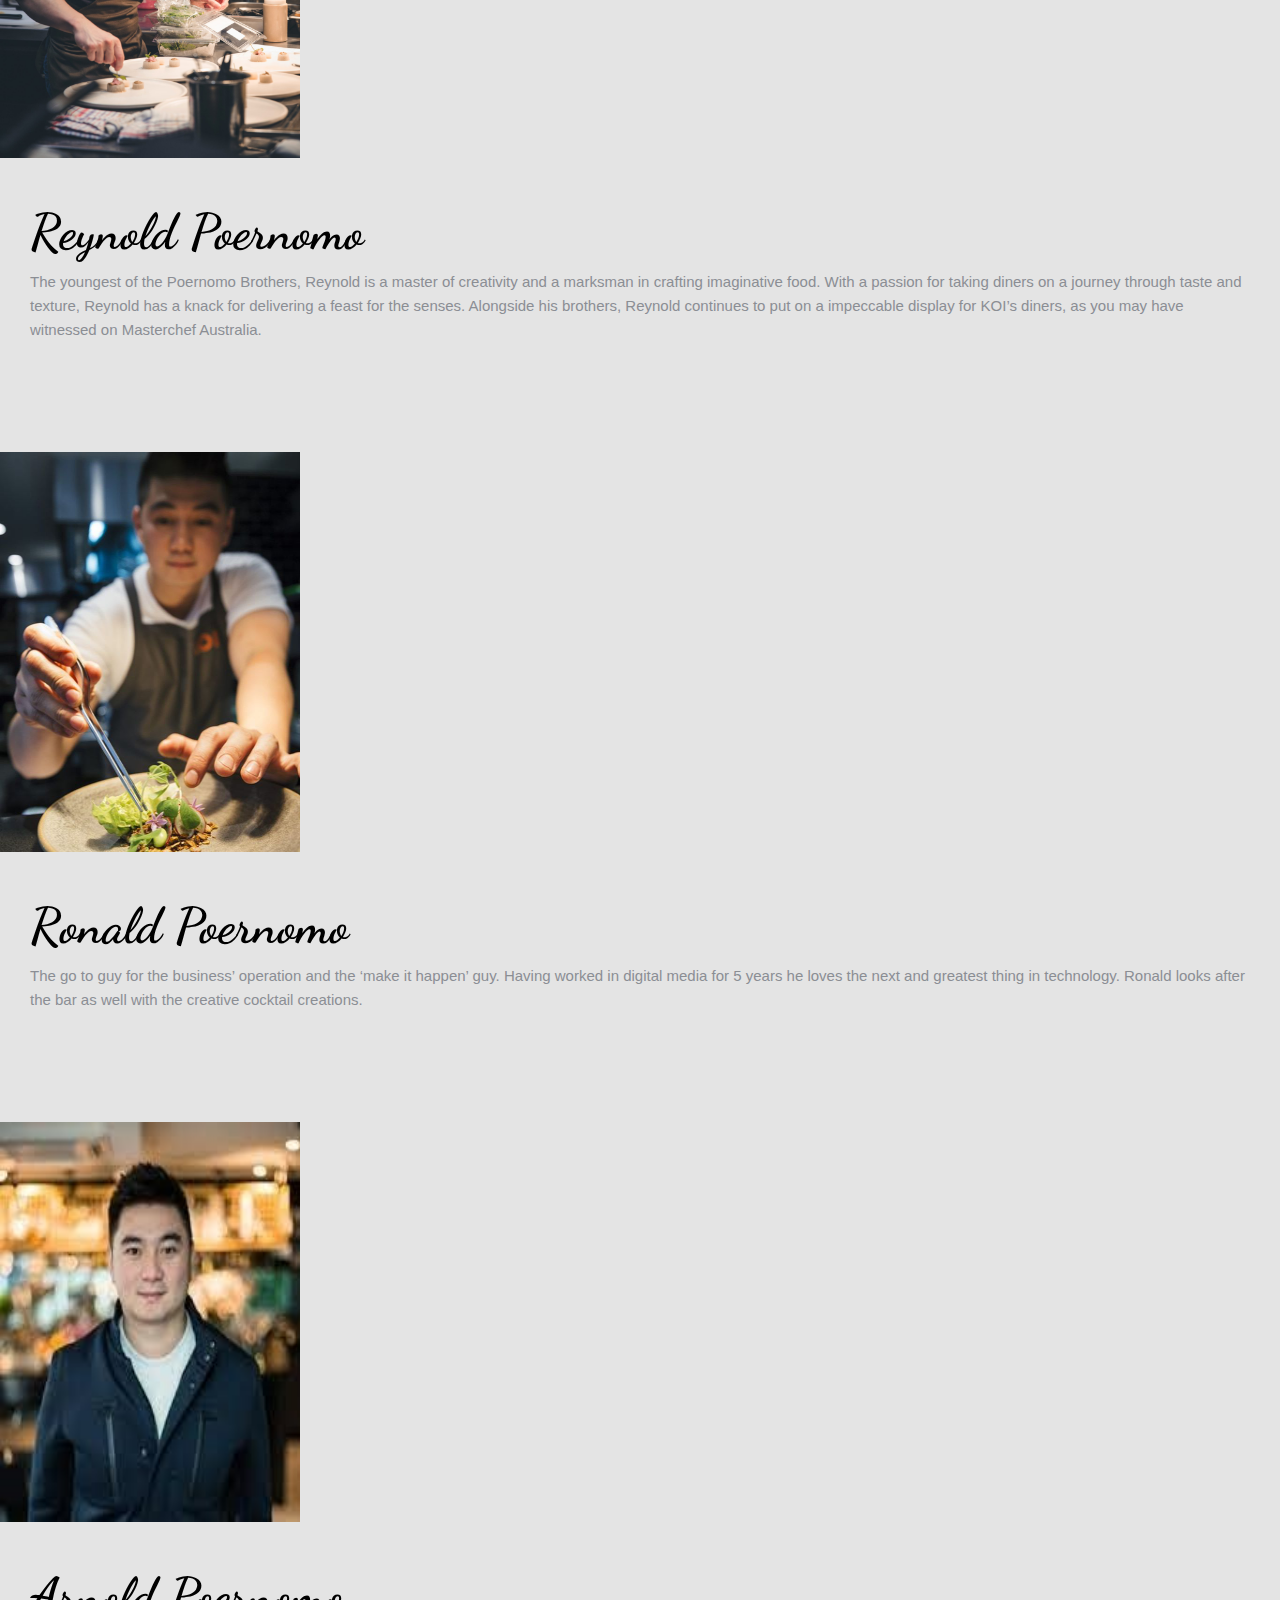
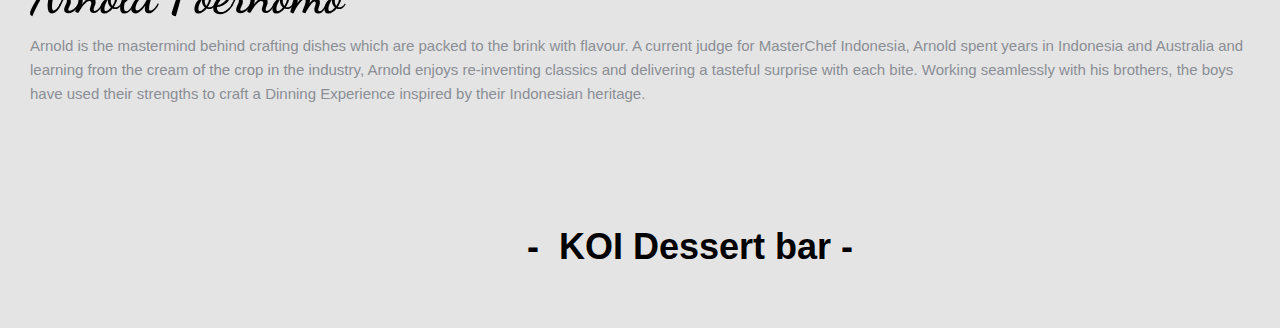
<file: team.html>
<!DOCTYPE html>
<html lang="en">
  <head>
    <meta charset="UTF-8" />
    <meta http-equiv="X-UA-Compatible" content="IE=edge" />
    <meta name="viewport" content="width=device-width, initial-scale=1.0" />

    <!-- font -->
    <link rel="preconnect" href="https://fonts.googleapis.com" />
    <link rel="preconnect" href="https://fonts.gstatic.com" crossorigin />
    <link
      href="https://fonts.googleapis.com/css2?family=Dancing+Script:wght@700&display=swap"
      rel="stylesheet"
    />
    <link rel="preconnect" href="https://fonts.googleapis.com" />
    <link rel="preconnect" href="https://fonts.gstatic.com" crossorigin />
    <link
      href="https://fonts.googleapis.com/css2?family=Dancing+Script:wght@700&family=Montserrat:wght@300;500&display=swap"
      rel="stylesheet"
    />
    <!-- Bootstrap v5 -->
    <link
      href="https://cdn.jsdelivr.net/npm/bootstrap@5.0.2/dist/css/bootstrap.min.css"
      rel="stylesheet"
      integrity="sha384-EVSTQN3/azprG1Anm3QDgpJLIm9Nao0Yz1ztcQTwFspd3yD65VohhpuuCOmLASjC"
      crossorigin="anonymous"
    />
    <link href="css/team.css" rel="stylesheet" />
    <link rel="stylesheet" href="css/style.min.css" />
    <title>Team</title>
  </head>
  <body>
    <header style="background-image: url('./img/KOI-family.jpg')">
      <div
        class="color-overlay d-flex justify-content-center align-items-center"
      >
        <h1 class="title-font">Story</h1>
      </div>
    </header>

    <h1 style="text-align: center; padding-top: 50px; font-weight: lighter">
      THE KOI STORY
    </h1>
    <div style="padding: 5vh; line-height: 30px">
      <p>
        The journey of KOI commenced long before Reynold Poernomo was inducted
        into Masterchef’s dessert hall of fame. In fact, it began in our family
        garage in 2012, where our Mother, Ike Malada, started operations with
        only $300, to support the family. KOI, which stands for 'Kids of Ike',
        is now operated by brothers Ronald, Arnold and Reynold Poernomo, who
        have come together to deliver an experience that arouses and excites the
        senses.
      </p>
    </div>
    <h1
      style="
        text-align: center;
        padding-top: 30px;
        font-weight: lighter;
        padding-bottom: 30px;
      "
    >
      THE TEAM
    </h1>
    <section class="flex-container" id="team" style="padding-block-end: 50px">
      <div class="container">
        <div class="row">
          <div class="col-4">
            <img src="/img/reynold2.jpg" alt="" width="300" height="400" />
          </div>
          <div
            class="col-8"
            style="
              padding-left: 40px;
              align-items: center;
              justify-content: center;
              padding: 30px;
            "
          >
            <h3 style="font-family: 'Dancing Script', cursive; font-size: 50px">
              Reynold Poernomo
            </h3>
            <p>
              The youngest of the Poernomo Brothers, Reynold is a master of
              creativity and a marksman in crafting imaginative food. With a
              passion for taking diners on a journey through taste and texture,
              Reynold has a knack for delivering a feast for the senses.
              Alongside his brothers, Reynold continues to put on a impeccable
              display for KOI’s diners, as you may have witnessed on Masterchef
              Australia.
            </p>
          </div>
        </div>
      </div>
    </section>

    <section class="team" id="team" style="padding-block-end: 50px">
      <div class="container">
        <div class="row">
          <div class="col-4">
            <img src="/img/arnold2.jpg" alt="" width="300" height="400" />
          </div>
          <div
            class="col-8"
            style="
              padding-left: 40px;
              align-items: center;
              justify-content: center;
              padding: 30px;
            "
          >
            <h3 style="font-family: 'Dancing Script', cursive; font-size: 50px">
              Ronald Poernomo
            </h3>
            <p>
              The go to guy for the business’ operation and the ‘make it happen’
              guy. Having worked in digital media for 5 years he loves the next
              and greatest thing in technology. Ronald looks after the bar as
              well with the creative cocktail creations.
            </p>
          </div>
        </div>
      </div>
    </section>

    <section class="flex-container" id="team">
      <div class="container">
        <div class="row">
          <div class="col-4">
            <img src="/img/ronald.jpeg" alt="" width="300" height="400" />
          </div>
          <div
            class="col-8"
            style="
              padding-left: 40px;
              align-items: center;
              justify-content: center;
              padding: 30px;
            "
          >
            <h3 style="font-family: 'Dancing Script', cursive; font-size: 50px">
              Arnold Poernomo
            </h3>
            <p>
              Arnold is the mastermind behind crafting dishes which are packed
              to the brink with flavour. A current judge for MasterChef
              Indonesia, Arnold spent years in Indonesia and Australia and
              learning from the cream of the crop in the industry, Arnold enjoys
              re-inventing classics and delivering a tasteful surprise with each
              bite. Working seamlessly with his brothers, the boys have used
              their strengths to craft a Dinning Experience inspired by their
              Indonesian heritage.
            </p>
          </div>
        </div>
      </div>
    </section>

    <footer>
      <div>
        <h2 style="text-align: center; white-space: pre-wrap">
          <strong>- &nbsp;KOI Dessert bar -</strong>
        </h2>
      </div>
    </footer>
  </body>
</html>
</file>
<file: css/events.css>
* {
    padding: 0;
    margin: 0;
    box-sizing: border-box;
  }
  
  header {
    background-color: no-repeat center center;
    background-size: cover;
    background-repeat: no-repeat;
    padding-top: 10%;
    display: flex;
    position: relative;
    color: white;
    
   
    

  }
  .title-font {
    font-family: 'Tangerine', serif;
    justify-content: center;
    font-size: 13vh;
    color: white;
  }
  
  .color-overlay {
    height: 100vh;
    width:100%;
    min-height: 60vh;
  position: relative;
    background-color: rgba(0, 0, 0, 0.1);
  }
  
  @media (max-width: 767.98px) {
    .color-overlay {
      
      min-height: 30vh;
    }
    .title-font {
      
      font-size: 50px;
    }
  }
  
  .flex-container {
    display: flex;
    flex-direction: row;
   
  }
  
  /* Responsive layout - makes a one column layout instead of a two-column layout */
  @media (max-width: 800px) {
    .flex-container {
      flex-direction: column;
    }
  }
</file>
<file: css/team.css>
* {
  padding: 0;
  margin: 0;
  box-sizing: border-box;
}

header {
  background-color: no-repeat center center;
  background-size: cover;
  color: white;
}
.title-font {
  font-family: "Dancing Script", cursive;
  font-size: 15vh;
  color: white;
}

.color-overlay {
  min-height: 100vh;
  background-color: rgba(0, 0, 0, 0.2);
}

@media (max-width: 767.98px) {
  .color-overlay {
    min-height: 30vh;
  }
  .title-font {
    font-size: 50px;
  }
}

.flex-container {
  display: flex;
  flex-direction: row;
}

/* Responsive layout - makes a one column layout instead of a two-column layout */
@media (max-width: 800px) {
  .flex-container {
    flex-direction: column;
  }
}
</file>
<file: css/style.min.css>
/*!==============================
 * Theme Name: Stack
 * Theme URL: https://probootstrap.com/resto-free-restaurant-responsive-bootstrap-website-template
 * Author: ProBootstrap.com
 * Author URL: https://probootstrap.com
 * License: Released for free under the Creative Commons Attribution 3.0 license (probootstrap.com/license)
 */body,h1,h2,h3,h4,h5,h6{font-family:"Open Sans",Arial,sans-serif}@font-face{font-family:icomoon;src:url(../fonts/icomoon/icomoon.eot?1z9v6x);src:url(../fonts/icomoon/icomoon.eot?1z9v6x#iefix) format("embedded-opentype"),url(../fonts/icomoon/icomoon.ttf?1z9v6x) format("truetype"),url(../fonts/icomoon/icomoon.woff?1z9v6x) format("woff"),url(../fonts/icomoon/icomoon.svg?1z9v6x#icomoon) format("svg");font-weight:400;font-style:normal}html{overflow-x:hidden}body{background:#E4E4E4;color:#8b8e94;line-height:24px;font-size:15px}h1,h2,h3,h4,h5,h6{color:#000;line-height:1.5}h1{font-size:46px}h2,h4{font-size:36px}h3{font-size:28px}h5,h6{font-size:14px}ol,p,ul{margin-bottom:30px}a{-webkit-transition:.3s all;transition:.3s all;color:#FFA33E}a:active,a:focus,a:hover{color:#ff9725;text-decoration:none}.hero-text-heading,.probootstrap-hero h1{font-size:52px;font-weight:300;margin-bottom:10px;margin-top:0;line-height:64px;color:#fff}@media screen and (max-width:768px){.hero-text-heading,.probootstrap-hero h1{font-size:40px;line-height:1.5}}.probootstrap-navbar .dropdown-submenu>a:before,.probootstrap-navbar .dropdown>a:before{font-family:icomoon;line-height:1;font-weight:400;speak:none;font-style:normal;font-variant:normal;-webkit-font-smoothing:antialiased;-moz-osx-font-smoothing:grayscale}@media screen and (max-width:480px){.hero-text-heading,.probootstrap-hero h1{font-size:30px}}.hero-text-subheading,.probootstrap-hero p{font-size:16px;color:rgba(255,255,255,.9)}.hero-text-subheading:last-child,.probootstrap-hero p:last-child{margin-bottom:0}.probootstrap-navbar{border:none;-webkit-box-shadow:none;box-shadow:none;border-radius:0;margin-bottom:0;background:0 0;-webkit-transition:.3s all;transition:.3s all}@media screen and (max-width:768px){.probootstrap-navbar{background:#fff;-webkit-box-shadow:0 2px 10px 0 rgba(0,0,0,.1);box-shadow:0 2px 10px 0 rgba(0,0,0,.1)}}.probootstrap-navbar .navbar-toggle:focus,.probootstrap-navbar .navbar-toggle:hover{background-color:transparent}.probootstrap-navbar .navbar-toggle{border:none}.probootstrap-navbar .navbar-toggle span.icon-bar{-webkit-transition:all .15s;transition:all .15s}.probootstrap-navbar .navbar-toggle span:nth-child(2){-webkit-transform:rotate(45deg);transform:rotate(45deg);-webkit-transform-origin:10% 10%;transform-origin:10% 10%}.probootstrap-navbar .navbar-toggle span:nth-child(3){opacity:0}.probootstrap-navbar .navbar-toggle span:nth-child(4){-webkit-transform:rotate(-45deg);transform:rotate(-45deg);-webkit-transform-origin:10% 90%;transform-origin:10% 90%}.probootstrap-navbar .navbar-toggle.collapsed span:nth-child(2),.probootstrap-navbar .navbar-toggle.collapsed span:nth-child(4){-webkit-transform:rotate(0);transform:rotate(0)}.probootstrap-navbar .navbar-toggle.collapsed span:nth-child(3){opacity:1}.probootstrap-navbar .navbar-brand,.probootstrap-navbar .navbar-nav>li>a,.probootstrap-navbar .parent-nav-link-padding{margin-left:15px;margin-right:15px;padding:54px 0}.probootstrap-navbar .dropdown-header{color:rgba(255,255,255,.2);padding-left:10px;text-transform:uppercase}.probootstrap-navbar .dropdown>a{padding-right:10px!important;position:relative;display:block}@media screen and (max-width:480px){.probootstrap-navbar .dropdown>a{display:block;padding-right:0}}.probootstrap-navbar .dropdown>a:before{text-transform:none;position:absolute;top:50%;right:0;margin-right:-10px;margin-top:-11px;content:"\e924";font-size:20px;color:rgba(255,255,255,.5);-webkit-transition:.3s all;transition:.3s all}@media screen and (max-width:768px){.probootstrap-navbar .navbar-brand,.probootstrap-navbar .navbar-nav>li>a,.probootstrap-navbar .parent-nav-link-padding{padding-top:15px!important;padding-bottom:15px!important}.probootstrap-navbar .dropdown>a:before{color:rgba(0,0,0,.2)}}.probootstrap-navbar .dropdown>a:hover:before{-webkit-transform:rotate(180deg);transform:rotate(180deg)}.probootstrap-navbar .dropdown.open>a,.probootstrap-navbar .dropdown:active>a,.probootstrap-navbar .dropdown:focus>a,.probootstrap-navbar .dropdown:hover>a{-webkit-transition:.3s all;transition:.3s all}.probootstrap-navbar .dropdown.open>a:before,.probootstrap-navbar .dropdown:active>a:before,.probootstrap-navbar .dropdown:focus>a:before,.probootstrap-navbar .dropdown:hover>a:before{-webkit-transform:rotate(180deg);transform:rotate(180deg)}.probootstrap-navbar .dropdown>.dropdown-menu>li a{padding:10px;color:rgba(255,255,255,.8)}.probootstrap-navbar .dropdown>.dropdown-menu>li a:hover,.probootstrap-navbar .dropdown>.dropdown-menu>li.open>a,.probootstrap-navbar .dropdown>.dropdown-menu>li:active>a,.probootstrap-navbar .dropdown>.dropdown-menu>li:focus>a,.probootstrap-navbar .dropdown>.dropdown-menu>li:hover>a{color:#85C8DD;background:#fff;border-top:none}.probootstrap-navbar .dropdown>.dropdown-menu>li.dropdown-submenu.open>a,.probootstrap-navbar .dropdown>.dropdown-menu>li.dropdown-submenu:active>a,.probootstrap-navbar .dropdown>.dropdown-menu>li.dropdown-submenu:focus>a,.probootstrap-navbar .dropdown>.dropdown-menu>li.dropdown-submenu:hover>a{border-top:none}.probootstrap-navbar .dropdown>.dropdown-menu>li.dropdown-submenu.open>a:before,.probootstrap-navbar .dropdown>.dropdown-menu>li.dropdown-submenu:active>a:before,.probootstrap-navbar .dropdown>.dropdown-menu>li.dropdown-submenu:focus>a:before,.probootstrap-navbar .dropdown>.dropdown-menu>li.dropdown-submenu:hover>a:before{color:#000}.probootstrap-navbar .dropdown>.dropdown-menu>li.active>a{color:#fff}.probootstrap-navbar .navbar-right .dropdown-menu{right:auto}.probootstrap-navbar .dropdown-menu{border:none;background:#85C8DD;border-radius:0;-webkit-box-shadow:0 0 7px 0 rgba(0,0,0,.15);box-shadow:0 0 7px 0 rgba(0,0,0,.15);min-width:200px;white-space:normal;word-wrap:break-word}.probootstrap-navbar .dropdown-menu a{white-space:normal}@media screen and (max-width:768px){.probootstrap-navbar .dropdown-menu{width:100%;padding:10px 15px}.probootstrap-navbar .dropdown-menu a{color:#fff}}.probootstrap-navbar .navbar-brand{padding-top:0!important;padding-bottom:0!important;font-size:30px;text-transform:uppercase;background:url(../img/logo.png) left top no-repeat;top:40px;position:relative;width:117px;height:40px;text-indent:-999999px;-webkit-transition:.2s all;transition:.2s all}@media screen and (max-width:768px){.probootstrap-navbar .navbar-brand{top:5px!important;background-position:left 100%}}@media screen and (max-width:480px){.probootstrap-navbar .navbar-brand{top:6px!important}}@media only screen and (-webkit-min-device-pixel-ratio:2),only screen and (min--moz-device-pixel-ratio:2),only screen and (min-device-pixel-ratio:2),only screen and (min-resolution:192dpi),only screen and (min-resolution:2dppx){.probootstrap-navbar .navbar-brand{position:relative;width:117px;height:40px;background:url(../img/logo@2x.png) left 100% no-repeat;background-size:cover}}.probootstrap-navbar .navbar-nav>li>a{color:#fff;font-size:15px;position:relative;text-transform:uppercase}@media screen and (max-width:768px){.probootstrap-navbar .navbar-nav>li>a{padding-top:8px;padding-bottom:8px;color:rgba(0,0,0,.7)}}.probootstrap-navbar .navbar-nav>li>a:active,.probootstrap-navbar .navbar-nav>li>a:focus,.probootstrap-navbar .navbar-nav>li>a:hover{color:rgba(255,255,255,.7)}@media screen and (max-width:768px){.probootstrap-navbar .navbar-nav>li>a:active,.probootstrap-navbar .navbar-nav>li>a:focus,.probootstrap-navbar .navbar-nav>li>a:hover{color:rgba(0,0,0,.7)}}.probootstrap-navbar .navbar-nav>li.open>a,.probootstrap-navbar .navbar-nav>li.open>a:focus,.probootstrap-navbar .navbar-nav>li.open>a:hover{background:0 0}.probootstrap-navbar .navbar-nav>li.active>a{background:0 0;color:#fff}@media screen and (max-width:768px){.probootstrap-navbar .navbar-nav>li.active>a{color:rgba(0,0,0,.7)}}.probootstrap-navbar .navbar-nav>li.active>a:active,.probootstrap-navbar .navbar-nav>li.active>a:focus,.probootstrap-navbar .navbar-nav>li.active>a:hover{background:0 0;color:#fff}.probootstrap-navbar .navbar-nav>li>.dropdown-menu:before{border:1px solid #85C8DD;content:"";position:absolute;top:-20px;left:40px;border-color:rgba(133,200,221,0);border-bottom-color:#85C8DD;border-width:10px;margin-left:-10px}@media screen and (max-width:768px){.probootstrap-navbar .navbar-nav>li.active>a:active,.probootstrap-navbar .navbar-nav>li.active>a:focus,.probootstrap-navbar .navbar-nav>li.active>a:hover{color:rgba(0,0,0,.7)}.probootstrap-navbar .navbar-nav>li>.dropdown-menu:before{display:none}}.probootstrap-navbar .navbar-nav .dropdown li.active>a{background:0 0}.probootstrap-navbar .navbar-nav.active>a{color:#FFA33E!important}.probootstrap-navbar .dropdown-submenu{position:relative}.probootstrap-navbar .dropdown-submenu .dropdown-menu{top:0;left:100%;margin-top:-1px}.probootstrap-navbar .dropdown-submenu>a{display:block}.probootstrap-navbar .dropdown-submenu>a:before{text-transform:none;position:absolute;top:50%;right:0;margin-right:10px;margin-top:-11px;content:"\e926";font-size:20px;color:rgba(255,255,255,.5);-webkit-transition:.3s all;transition:.3s all}@media screen and (max-width:768px){.probootstrap-navbar .dropdown-submenu>a:before{color:rgba(0,0,0,.2)}}.probootstrap-navbar .dropdown-submenu>a:hover:before{color:rgba(0,0,0,.3);-webkit-transform:rotate(180deg);transform:rotate(180deg)}.probootstrap-navbar.scrolled{background:#fff;-webkit-box-shadow:0 1px 3px 0 rgba(0,0,0,.09);box-shadow:0 1px 3px 0 rgba(0,0,0,.09)}.probootstrap-navbar.scrolled .navbar-brand,.probootstrap-navbar.scrolled .navbar-nav>li>a,.probootstrap-navbar.scrolled .parent-nav-link-padding{padding-top:20px;padding-bottom:20px}.probootstrap-navbar.scrolled .navbar-brand{top:10px;background-position:left 100%}.probootstrap-navbar.scrolled .dropdown>a:before{color:rgba(0,0,0,.4)}.probootstrap-navbar.scrolled .navbar-nav>li>a{color:rgba(0,0,0,.7)}.probootstrap-navbar.scrolled .navbar-nav>li>a:hover{color:rgba(0,0,0,.7)!important}.probootstrap-navbar.scrolled .navbar-nav>li.active>a{color:#FFA33E!important}.container-fluid .navbar-brand{margin-left:15px}.container-fluid .dropdown-submenu{position:relative}.container-fluid .dropdown-submenu .dropdown-menu{top:0;left:auto;right:100%;margin-top:-1px}.probootstrap-hero{background-size:cover;background-position:center center}.probootstrap-hero>.overlay{position:absolute;top:0;left:0;right:0;bottom:0;background:rgba(0,0,0,.3);z-index:1}.btn.btn-primary,.probootstrap-hero.probootstrap-hero-colored{background:#FFA33E}.probootstrap-hero>.container{position:relative;z-index:2}.probootstrap-hero .probootstrap-hero-text{padding-top:200px;padding-bottom:200px}@media screen and (max-width:768px){.probootstrap-navbar.scrolled .navbar-nav>li.active>a{color:#FFA33E!important}.probootstrap-hero .probootstrap-hero-text{padding-top:50px;padding-bottom:50px}}.probootstrap-hero.probootstrap-sm-hero .probootstrap-hero-text{padding-top:150px;padding-bottom:150px}@media screen and (max-width:768px){.probootstrap-hero.probootstrap-sm-hero .probootstrap-hero-text{padding-top:50px;padding-bottom:50px}}.probootstrap-hero.probootstrap-xs-hero .probootstrap-hero-text{padding-top:90px;padding-bottom:90px}@media screen and (max-width:768px){.probootstrap-hero.probootstrap-xs-hero .probootstrap-hero-text{padding-top:50px;padding-bottom:50px}}.probootstrap-hero .btn{position:relative;font-size:18px;width:200px}@media screen and (max-width:480px){.container-fluid .dropdown-submenu:hover>.dropdown-menu,.probootstrap-navbar .dropdown-submenu:hover>.dropdown-menu{display:block}.probootstrap-hero .btn{width:100%;margin-bottom:10px}}.probootstrap-hero .btn.btn-primary{text-transform:uppercase;padding:15px 20px}.probootstrap-hero.probootstrap-hero-colored h1{color:#fff}.probootstrap-hero.probootstrap-hero-colored p{color:rgba(255,255,255,.8)}.btn{border:none;border-radius:30px;text-transform:uppercase;padding-left:30px;padding-right:30px}.btn:active{-webkit-transition:.2s all;transition:.2s all;-webkit-transform:scale(.95);transform:scale(.95);-webkit-box-shadow:none;box-shadow:none}.btn.btn-lg{font-size:14px;line-height:1.5}.btn.btn-primary{border:1px solid #FFA33E;color:#fff}.btn.btn-primary:active,.btn.btn-primary:focus,.btn.btn-primary:hover{background:#ffa848}.btn.btn-primary:active,.btn.btn-primary:focus{outline:0;border:1px solid #FFA33E}.btn.btn-ghost{background:0 0;border:1px solid #FFA33E;color:#FFA33E}.btn.btn-ghost:hover{background:#FFA33E;color:#fff}.btn.btn-ghost:active,.btn.btn-ghost:focus{outline:0;background:0 0;color:#FFA33E;border:1px solid #FFA33E}section[data-section=menu]{position:relative;margin-top:-140px;z-index:-1}.probootstrap-section{padding:7em 0}.probootstrap-section.probootstrap-border-top{border-top:1px solid rgba(0,0,0,.1)}.probootstrap-section.probootstrap-border-bottom{border-bottom:1px solid rgba(0,0,0,.1)}.probootstrap-section>.container.probootstrap-border-top{padding-top:50px;border-top:1px solid rgba(0,0,0,.1)}.probootstrap-section.probootstrap-bg-white{background:#fff}@media screen and (max-width:768px){section[data-section=menu]{margin-top:0}.probootstrap-section{padding:3em 0}}.probootstrap-section-bg{background-size:cover;background-repeat:no-repeat;padding:7em 0;position:relative;height:600px}.probootstrap-section-bg.overlay:before{content:"";background:rgba(0,0,0,.2);position:absolute;top:0;left:0;right:0;bottom:0}.probootstrap-section-bg .probootstrap-heading{margin-top:250px}@media screen and (max-width:768px){.probootstrap-section-bg{padding:3em 0;height:300px}.probootstrap-section-bg .probootstrap-heading{margin-top:50px}}.probootstrap-footer{background:#000;padding:7em 0;color:rgba(255,255,255,.7)}.probootstrap-footer h3{font-size:18px;letter-spacing:.2em;text-transform:uppercase;color:#fff}.probootstrap-footer .probootstrap-footer-widget{margin-bottom:0}@media screen and (max-width:768px){.probootstrap-footer{padding:2em 0}.probootstrap-footer .probootstrap-footer-widget{margin-bottom:20px}}.probootstrap-copyright{background:#262626;padding:20px 0}.probootstrap-copyright a{color:rgba(255,255,255,.2)}.probootstrap-copyright a:hover{color:#fff}.probootstrap-copyright p{font-size:14px}.probootstrap-copyright p:last-child{margin-bottom:0}@media screen and (max-width:768px){.probootstrap-copyright p.copyright-text{margin-bottom:20px}}.probootstrap-footer-social{padding:0;margin:0}.probootstrap-footer-social.right{text-align:right}.probootstrap-footer-social li{display:inline;padding:0;margin:0;list-style:none}.probootstrap-footer-social li a{padding:10px;font-size:22px}.probootstrap-footer-social li:first-child>a{padding-left:0}.probootstrap-block-image{background:#fff;margin-bottom:30px}.probootstrap-block-image figure img{max-width:100%}.probootstrap-block-image .text{padding:20px}.probootstrap-block-image .text .date{display:block;color:#999;font-size:12px;letter-spacing:.2em;text-transform:uppercase}.probootstrap-block-image .text h3{margin:0 0 10px;font-size:20px}.probootstrap-block-image .text h3 a{color:#000}.probootstrap-block-image .text h3 a:hover{color:#FFA33E}.probootstrap-block-image .text p:last-child{margin-bottom:0}.probootstrap-custom-link{font-size:16px;text-transform:uppercase;color:#000;display:inline-block;text-decoration:none;position:relative;padding-bottom:5px}.probootstrap-custom-link.link-sm{font-size:14px}.probootstrap-custom-link:before{content:"";display:block;width:0;height:2px;background:#FFA33E;position:absolute;bottom:0;z-index:2;-webkit-transition:width .5s;transition:width .5s}.probootstrap-custom-link:after{z-index:1;position:absolute;bottom:0;content:'';display:block;width:100%;height:2px;background:#000}.probootstrap-custom-link:hover{color:#000}.probootstrap-custom-link:hover:before{width:100%;background:#FFA33E}.image-wrap{overflow:hidden;position:relative}@media screen and (max-width:480px){.image-wrap{width:100%;height:200px}}.image-wrap .image-bg{position:absolute;left:50%;top:50%;-webkit-transform:translateY(-50%) translateX(-50%);transform:translateY(-50%) translateX(-50%)}.image-wrap .image-bg img{min-width:100%;min-height:100%}.menus{padding:0;margin:0}.menus li{padding:0;margin:0 0 10px;list-style:none;display:block;position:relative}.menus li .image,.menus li .text{display:table-cell;vertical-align:top}.menus li .image{width:80px}.menus li .image img{max-width:100%;border-radius:50%}.menus li .text{padding-left:20px}.menus li .text h3{margin:15px 0 0;font-size:18px;text-transform:uppercase;color:#000}.menus li .text .price{position:absolute;top:15px;right:0;font-size:20px;color:#FFA33E}@media screen and (max-width:768px){.probootstrap-footer-social.right{text-align:left}.menus li .text h3{margin-top:0}.menus li .text .price{top:0;position:relative;display:block;margin-bottom:0}}.probootstrap-cell-retro{width:100%;float:left;display:-webkit-box;display:-ms-flexbox;display:flex;-ms-flex-wrap:wrap;flex-wrap:wrap;margin-top:-13%;position:relative}.probootstrap-cell-retro .half{width:50%;float:left}@media screen and (max-width:768px){.probootstrap-cell-retro .half{width:100%;margin-top:0}}.probootstrap-cell{background:#fff;display:-webkit-box;display:-ms-flexbox;display:flex;-ms-flex-wrap:wrap;flex-wrap:wrap;position:relative}.modal .probootstrap-modal-flex .probootstrap-modal-figure,.probootstrap-cell .image{background-size:cover;background-position:center center;background-repeat:no-repeat}.probootstrap-cell .image,.probootstrap-cell .text{width:50%}@media screen and (max-width:992px){.probootstrap-cell .image,.probootstrap-cell .text{width:100%}.probootstrap-cell .image{height:200px}}.probootstrap-cell .text{padding:40px;position:relative}.probootstrap-cell .text h3{margin:0 0 10px;font-size:18px;text-transform:uppercase;color:#000}.probootstrap-cell .text:before,.probootstrap-cell.reverse .text:before{z-index:22;top:15%;content:" ";height:0;margin-top:-12px;pointer-events:none}.probootstrap-cell .text p:last-child{margin-bottom:0}.probootstrap-cell .text p.price{font-size:20px;color:#FFA33E}.probootstrap-cell .text:before{right:100%;border:solid transparent;width:0;position:absolute;border-color:rgba(255,225,255,0);border-right-color:#fff;border-width:12px}.probootstrap-cell.reverse .image{position:absolute;right:0;width:50%;min-height:100%}@media screen and (max-width:992px){.probootstrap-cell.reverse .image{position:relative;width:100%}}.probootstrap-cell.reverse .text:before{left:100%;border:solid transparent;width:0;position:absolute;border-color:rgba(255,225,255,0);border-left-color:#fff;border-width:12px}@media screen and (max-width:768px){.probootstrap-cell .text:before,.probootstrap-cell.reverse .text:before{display:none}}.probootstrap-gallery{width:100%;float:left}.probootstrap-gallery figure{display:block;width:32%;margin-right:2%;float:left;margin-bottom:20px}.probootstrap-gallery figure:nth-of-type(3n+3){margin-right:0}.probootstrap-gallery figure figcaption{display:none}.probootstrap-gallery img{width:100%;height:auto}.probootstrap-gallery.four-col figure{width:23.5%;margin-right:2%;float:left}.probootstrap-gallery.four-col figure:nth-of-type(4n+4){margin-right:0}.probootstrap-gallery.three-col figure{width:32%;margin-right:2%;float:left}.probootstrap-gallery.three-col figure:nth-of-type(3n+3){margin-right:0}.probootstrap-gallery.two-col figure{width:49%;margin-right:2%;float:left}.probootstrap-gallery.two-col figure:nth-of-type(2n+2){margin-right:0}.grid-item{float:left}.gutter-sizer{width:2%}.isotope .isotope-item{-webkit-transition-duration:.6s;transition-duration:.6s;-webkit-transition-property:-webkit-transform,opacity;-webkit-transition-property:opacity,-webkit-transform;transition-property:opacity,-webkit-transform;transition-property:transform,opacity;transition-property:transform,opacity,-webkit-transform}.grid-item,.grid-sizer{margin-bottom:0}.grid-item img,.grid-sizer img{max-width:100%;margin-bottom:0;transition:all .3s ease-in-out;-moz-transition:all .3s ease-in-out;-webkit-transition:all .3s ease-in-out}.two-cols .grid-item,.two-cols .grid-sizer{width:49%}@media screen and (max-width:768px){.two-cols .grid-item,.two-cols .grid-sizer{width:49%}}@media screen and (max-width:768px) and (max-width:992px){.two-cols .grid-item img,.two-cols .grid-sizer img{margin-bottom:10px}}@media screen and (max-width:768px) and (max-width:768px){.two-cols .grid-item img,.two-cols .grid-sizer img{margin-bottom:10px}}@media screen and (max-width:480px){.two-cols .grid-item,.two-cols .grid-sizer{width:100%;margin-left:0;margin-right:0}}.three-cols .grid-item,.three-cols .grid-sizer{width:32%}@media screen and (max-width:768px){.three-cols .grid-item,.three-cols .grid-sizer{width:48%;margin-bottom:10px}}@media screen and (max-width:480px){.three-cols .grid-item,.three-cols .grid-sizer{width:100%;margin-left:0;margin-right:0}}.four-cols .grid-item,.four-cols .grid-sizer{width:23.5%}@media screen and (max-width:768px){.four-cols .grid-item,.four-cols .grid-sizer{width:32%;margin-bottom:10px}}@media screen and (max-width:480px){.four-cols .grid-item,.four-cols .grid-sizer{width:100%;margin-left:0;margin-right:0}}.probootstrap-gallery-item{padding:0;margin:0 0 20px;list-style:none;float:left;cursor:pointer;position:relative}.probootstrap-gallery-item img{max-width:100%;-webkit-transition:.3s all;transition:.3s all}.probootstrap-gallery-item a{display:block;float:left;width:100%}.probootstrap-gallery-item:hover img{opacity:.7}.probootstrap-form{margin-bottom:50px}.probootstrap-form label{font-weight:400}.probootstrap-form .form-control{height:46px;-webkit-box-shadow:none;box-shadow:none;font-size:14px;-webkit-appearance:none;-moz-appearance:none;appearance:none}.probootstrap-form .form-control:active,.probootstrap-form .form-control:focus{-webkit-box-shadow:none;box-shadow:none;border-color:#FFA33E}.probootstrap-form .form-group .form-field{position:relative}.probootstrap-form .form-group .form-field .icon{position:absolute;top:50%;-webkit-transform:translateY(-50%);transform:translateY(-50%);right:20px}.probootstrap-form .form-group .form-field .form-control{padding-right:50px}.probootstrap-form textarea.form-control{height:inherit;resize:vertical}.probootstrap-animate{opacity:0;visibility:hidden}.modal .modal-content{border-radius:0;border:none;position:relative;-webkit-box-shadow:0 0 40px 0 rgba(0,0,0,.2);box-shadow:0 0 40px 0 rgba(0,0,0,.2)}.modal .modal-content .close{position:absolute;top:10px;right:10px;z-index:100;font-size:26px}.modal .probootstrap-modal-flex{display:-webkit-box;display:-ms-flexbox;display:flex;-ms-flex-wrap:wrap;flex-wrap:wrap}.modal .probootstrap-modal-flex .probootstrap-modal-figure{width:40%}.modal .probootstrap-modal-flex .probootstrap-modal-content{width:60%;padding:40px;position:relative}@media screen and (max-width:480px){.modal .modal-content .close{top:20px;right:20px}.modal .probootstrap-modal-flex .probootstrap-modal-figure{height:200px}.modal .probootstrap-modal-flex .probootstrap-modal-content{padding-left:15px;padding-right:15px}.modal .probootstrap-modal-flex .probootstrap-modal-content,.modal .probootstrap-modal-flex .probootstrap-modal-figure{width:100%}.modal .probootstrap-modal-flex .btn{margin-bottom:10px}}.modal .probootstrap-modal-flex .form-control{height:40px}.modal .probootstrap-modal-flex .probootstrap-remember{float:left}.modal .probootstrap-modal-flex .probootstrap-forgot{float:right}.modal .probootstrap-modal-flex .form-group{position:relative}.modal .probootstrap-modal-flex .probootstrap-or{padding:10px 0;text-align:center;display:block;font-size:11px;text-transform:uppercase}.modal .probootstrap-modal-flex .probootstrap-or>span{display:block}.modal .probootstrap-modal-flex .probootstrap-or>span:before{height:1px;left:0;right:0;top:50%;background:#ccc;width:100%;content:"";position:absolute}.modal .probootstrap-modal-flex .probootstrap-or em{color:#ccc;display:inline-block;background:#fff;position:relative;z-index:2;padding:0 4px;font-style:normal}.modal .probootstrap-modal-flex .btn-connect-facebook{background:#3b5998;border-color:#3b5998;color:#fff}.modal .probootstrap-modal-flex .btn-connect-twitter{background:#1da1f2;border-color:#1da1f2;color:#fff}.modal .probootstrap-modal-flex .btn-connect-google{background:#ea4335;border-color:#ea4335;color:#fff}.modal .vertical-alignment-helper{display:table;height:100%;width:100%;pointer-events:none}.modal .vertical-align-center{display:table-cell;vertical-align:middle;pointer-events:none}.modal .modal-content{width:inherit;height:inherit;margin:0 auto;pointer-events:all}.probootstrap-contact-info{padding:0;margin:0 0 30px}.probootstrap-contact-info li{padding:0;margin:20px 0 15px;list-style:none;line-height:24px}.proboostrap-clients .client-logo,.probootstrap-team{margin-bottom:30px}.probootstrap-contact-info li>i,.probootstrap-contact-info li>span{vertical-align:top;display:table-cell}.probootstrap-contact-info li>i{font-size:20px;position:relative;top:2px;width:30px}.probootstrap-team{float:left;display:block;position:relative;overflow:hidden;z-index:2;border-radius:6px}.probootstrap-team img{-webkit-transition:.3s all;transition:.3s all;-webkit-transition-timing-function:cubic-bezier(.57,.21,.69,1.25);transition-timing-function:cubic-bezier(.57,.21,.69,1.25)}.probootstrap-team .probootstrap-team-info{visibility:hidden;opacity:0;position:absolute;top:50%;width:100%;-webkit-transform:translateY(-50%);transform:translateY(-50%);-webkit-transition:.3s all;transition:.3s all;-webkit-transition-timing-function:cubic-bezier(.57,.21,.69,1.25);transition-timing-function:cubic-bezier(.57,.21,.69,1.25);text-align:center;margin-top:20px;z-index:3;display:block}.probootstrap-team .probootstrap-team-info h3{color:#fff}.probootstrap-team .probootstrap-team-info h3 .position{display:block;font-size:14px;color:rgba(255,255,255,.4)}@media screen and (max-width:480px){.modal .probootstrap-modal-flex .probootstrap-forgot{float:left}.probootstrap-team{overflow:visible}.probootstrap-team img{max-width:100%}.probootstrap-team .probootstrap-team-info{position:relative;top:inherit!important;margin-top:0!important;visibility:visible;opacity:1;-webkit-transform:translateY(0);transform:translateY(0)}.probootstrap-team .probootstrap-team-info h3{color:rgba(0,0,0,.7)}.probootstrap-team .probootstrap-team-info h3 .position{display:block;font-size:14px;color:rgba(0,0,0,.4)}.probootstrap-team:focus:before,.probootstrap-team:hover:before{display:none}}.probootstrap-team:before{visibility:hidden;opacity:0;position:absolute;content:"";top:0;bottom:0;left:0;right:0;background:rgba(0,0,0,.8);-webkit-transition:.3s all;transition:.3s all;z-index:1;border-radius:5px}.flexslider,.probootstrap-pricing,.probootstrap-pricing-wrap{position:relative}.probootstrap-team:focus img,.probootstrap-team:hover img{-webkit-transform:scale(1.1);transform:scale(1.1)}.probootstrap-team:focus:before,.probootstrap-team:hover:before{visibility:visible;opacity:1}.probootstrap-team:focus .probootstrap-team-info,.probootstrap-team:hover .probootstrap-team-info{opacity:1;visibility:visible;margin-top:0}.probootstrap-flex-section{padding:7em 0}.probootstrap-flex-section.probootstrap-bg-white{background:#fff}@media screen and (max-width:768px){.proboostrap-clients .client-logo{margin-bottom:30px}}.probootstrap-pricing{background:#fff;float:left;width:100%;padding:20px;text-align:center;-webkit-box-shadow:0 0 40px 0 rgba(0,0,0,.08);box-shadow:0 0 40px 0 rgba(0,0,0,.08);z-index:2;margin-top:-200px}@media screen and (max-width:992px){.probootstrap-pricing{margin-top:0!important;margin-bottom:30px}}.probootstrap-pricing.popular{z-index:10;margin-top:-215px;padding-top:40px}@media screen and (max-width:992px){.probootstrap-pricing.popular{margin-top:0!important}}.probootstrap-pricing h3{font-size:16px;text-transform:uppercase;letter-spacing:.1em;margin-bottom:50px}.probootstrap-pricing h3>span{margin-top:10px;display:block;text-transform:none;letter-spacing:normal;color:#FFA33E;font-size:14px}.probootstrap-pricing .probootstrap-price-wrap{margin-bottom:50px}.probootstrap-pricing .probootstrap-price-wrap .probootstrap-price{font-size:50px;color:#FFA33E;font-weight:100;display:block;margin-bottom:10px}.probootstrap-pricing .probootstrap-price-wrap .probootstrap-price-per-month{font-size:13px}.probootstrap-pricing ul{padding:0 30px;margin:0 0 50px}@media screen and (max-width:480px){.probootstrap-pricing ul{padding:0 10px}}.probootstrap-pricing ul li{padding:0;margin:0 0 20px;line-height:24px;list-style:none}.probootstrap-testimony-wrap{border-radius:4px;padding:20px}.probootstrap-testimony-wrap figure{margin-bottom:20px}.probootstrap-testimony-wrap figure img{height:80px;width:80px!important;margin:0 auto;border-radius:50%}.probootstrap-testimony-wrap blockquote{border-left:none;padding:0;margin-bottom:0;color:#000}.probootstrap-testimony-wrap blockquote cite{margin-top:30px;display:block;font-size:14px;color:rgba(0,0,0,.3)}.probootstrap-testimony-wrap blockquote cite span{font-style:normal;color:#000;font-weight:700}.owl-carousel-testimony .item{padding-bottom:40px;padding-top:20px}.owl-carousel-testimony .probootstrap-testimony-wrap{border:1px solid #f2f2f2;max-width:700px;margin:0 auto;-webkit-box-shadow:0 2px 17px 0 rgba(0,0,0,.09);box-shadow:0 2px 17px 0 rgba(0,0,0,.09)}.flexslider,.flexslider .slides>li,.slider-height{height:750px}.probootstrap-heading .primary-heading{font-family:"Pinyon Script",serif;color:#FFA33E;margin:0;padding:0;font-size:80px}@media screen and (max-width:768px){.probootstrap-heading .primary-heading{font-size:70px}}.probootstrap-heading .secondary-heading{text-transform:uppercase;color:#fff;margin:0;padding:0;letter-spacing:.05em;font-size:50px;position:relative;top:-50px;font-weight:700;line-height:40px}@media screen and (max-width:768px){.probootstrap-heading .secondary-heading{font-size:40px}}.probootstrap-heading.dark .secondary-heading{color:#000}.probootstrap-heading .seperator{display:block;margin:0 auto 10px;color:#ccc;font-weight:300}.flexslider{z-index:2;background:0 0;border:none;margin:0}.flexslider .probootstrap-slider-text{margin-top:300px}@media screen and (max-width:480px){.flexslider,.flexslider .slides>li,.slider-height{height:400px}.flexslider .probootstrap-slider-text{margin-top:150px}.flexslider .flex-direction-nav{display:none}}.flexslider .probootstrap-slider-text .sub-heading{font-size:20px;margin-top:-40px;color:rgba(255,255,255,.7)}.flexslider .probootstrap-slider-text .sub-heading a{color:#fff}.flexslider .slides>li{background-size:cover;background-repeat:none}.flexslider .slides>li.overlay:before{content:"";background:rgba(0,0,0,.2);position:absolute;top:0;left:0;right:0;bottom:0}.flexslider .flex-control-paging{position:absolute;bottom:30px;z-index:20}.flexslider .flex-direction-nav a{text-decoration:none;display:block;width:30px;height:30px;margin:-60px 0 0;position:absolute;top:50%;z-index:10;overflow:hidden;opacity:0;cursor:pointer;color:rgba(0,0,0,.8);text-shadow:1px 1px 0 rgba(255,255,255,.3);-webkit-transition:all .3s ease-in-out;transition:all .3s ease-in-out;background:rgba(0,0,0,.8);border-radius:0;padding:30px}.mt0,.owl-carousel .owl-controls,.owl-carousel-posts .owl-controls{margin-top:0}.flexslider .flex-direction-nav a:before{font-family:icomoon;speak:none;font-style:normal;font-weight:400;font-variant:normal;text-transform:none;line-height:1;-webkit-font-smoothing:antialiased;-moz-osx-font-smoothing:grayscale;position:absolute;content:"\e929";-webkit-transition:.3s all;transition:.3s all;font-size:30px;display:inline-block;color:rgba(255,255,255,.8);left:50%;top:50%;-webkit-transform:translate(-50%,-50%);transform:translate(-50%,-50%)}.flexslider .flex-direction-nav a.flex-next:before{content:"\e92a";left:50%;top:50%;-webkit-transform:translate(-50%,-50%);transform:translate(-50%,-50%)}.flex-direction-nav .flex-prev{left:0}.flex-direction-nav .flex-next{right:0;text-align:right}.flexslider:hover .flex-direction-nav .flex-prev{opacity:.7;left:0}.flexslider:hover .flex-direction-nav .flex-prev:hover{opacity:1}.flexslider:hover .flex-direction-nav .flex-next{opacity:.7;right:0}.flex-control-paging li a{width:10px;height:10px;display:block;background:rgba(255,255,255,.2);cursor:pointer;text-indent:-9999px;-webkit-box-shadow:none;-o-box-shadow:none;box-shadow:none;border-radius:50%;-webkit-transition:.3s all;transition:.3s all}.flex-control-paging li a:hover{background:#333;background:rgba(255,255,255,.7)}.flex-control-paging li a.flex-active{background:#fff;cursor:default}.owl-carousel{margin-bottom:100px}.owl-carousel.border-rounded .item{border:1px solid rgba(0,0,0,.1);border-radius:4px;overflow:hidden}.owl-carousel .owl-controls .owl-nav .owl-next,.owl-carousel .owl-controls .owl-nav .owl-prev,.owl-carousel-posts .owl-controls .owl-nav .owl-next,.owl-carousel-posts .owl-controls .owl-nav .owl-prev{top:50%;-webkit-transform:translateY(-50%);transform:translateY(-50%);z-index:9999;position:absolute;-webkit-transition:.2s all;transition:.2s all}.owl-carousel-posts .owl-controls .owl-nav .owl-next,.owl-carousel-posts .owl-controls .owl-nav .owl-prev{top:24%}.owl-carousel .owl-controls .owl-nav .owl-next,.owl-carousel-posts .owl-controls .owl-nav .owl-next{right:20px}.owl-carousel .owl-controls .owl-nav .owl-prev,.owl-carousel-posts .owl-controls .owl-nav .owl-prev{left:20px}.owl-carousel-fullwidth .owl-controls .owl-nav .owl-next i,.owl-carousel-fullwidth .owl-controls .owl-nav .owl-next:hover i,.owl-carousel-fullwidth .owl-controls .owl-nav .owl-prev i,.owl-carousel-fullwidth .owl-controls .owl-nav .owl-prev:hover i,.owl-carousel-posts .owl-controls .owl-nav .owl-next i,.owl-carousel-posts .owl-controls .owl-nav .owl-next:hover i,.owl-carousel-posts .owl-controls .owl-nav .owl-prev i,.owl-carousel-posts .owl-controls .owl-nav .owl-prev:hover i{color:#000}.owl-carousel-fullwidth.fh5co-light-arrow .owl-controls .owl-nav .owl-next i,.owl-carousel-fullwidth.fh5co-light-arrow .owl-controls .owl-nav .owl-next:hover i,.owl-carousel-fullwidth.fh5co-light-arrow .owl-controls .owl-nav .owl-prev i,.owl-carousel-fullwidth.fh5co-light-arrow .owl-controls .owl-nav .owl-prev:hover i{color:#fff}.owl-theme .owl-controls .owl-nav [class*=owl-]{background:0 0!important}.owl-theme .owl-controls .owl-nav [class*=owl-] i{font-size:24px;background:#ffa33e!important;padding:12px;-webkit-transition:.5s all;transition:.5s all}.owl-theme .owl-controls .owl-nav [class*=owl-]:focus i,.owl-theme .owl-controls .owl-nav [class*=owl-]:hover i{background:#ffa33e!important}.owl-theme .owl-dots{position:absolute;bottom:-30px;width:100%;text-align:center}.owl-carousel-fullwidth.owl-theme .owl-dots,.owl-work.owl-theme .owl-dots{bottom:-30px;margin-bottom:-2.5em}.owl-theme .owl-dots .owl-dot span{width:8px;height:8px;background:rgba(0,0,0,.2);-webkit-transition:.2s all;transition:.2s all;border:2px solid transparent}.owl-theme .owl-dots .owl-dot span:hover{background:0 0;border:2px solid rgba(0,0,0,.2)}.owl-theme .owl-dots .owl-dot.active span,.owl-theme .owl-dots .owl-dot:hover span{background:0 0;border:2px solid #000}.probootstrap-gutter0>div[class*=col-]{padding-right:0;padding-left:0}@media screen and (max-width:480px){.probootstrap-gutter0>div[class*=col-]{padding-right:15px;padding-left:15px}}.probootstrap-gutter40>div[class*=col-]{padding-right:20px;padding-left:20px}@media screen and (max-width:480px){.probootstrap-gutter40>div[class*=col-]{padding-right:15px;padding-left:15px}}.probootstrap-gutter60>div[class*=col-]{padding-right:30px;padding-left:30px}@media screen and (max-width:480px){.probootstrap-gutter60>div[class*=col-]{padding-right:15px;padding-left:15px}}.mb0{margin-bottom:0}.mb10{margin-bottom:10px}.mb20{margin-bottom:20px}.mb30{margin-bottom:30px}.mb40{margin-bottom:40px}.mb50{margin-bottom:50px}.mb60{margin-bottom:60px}.mb70{margin-bottom:70px}.mb80{margin-bottom:80px}.mb90{margin-bottom:90px}.mb100{margin-bottom:100px}.mt10{margin-top:10px}.mt20{margin-top:20px}.mt30{margin-top:30px}.mt40{margin-top:40px}.mt50{margin-top:50px}.mt60{margin-top:60px}.mt70{margin-top:70px}.mt80{margin-top:80px}.mt90{margin-top:90px}.mt100{margin-top:100px}.pb0{padding-bottom:0!important}@media screen and (max-width:768px){.owl-theme .owl-controls .owl-nav{display:none}.img-sm-responsive,.img-xs-responsive{max-width:100%}}
</file>
